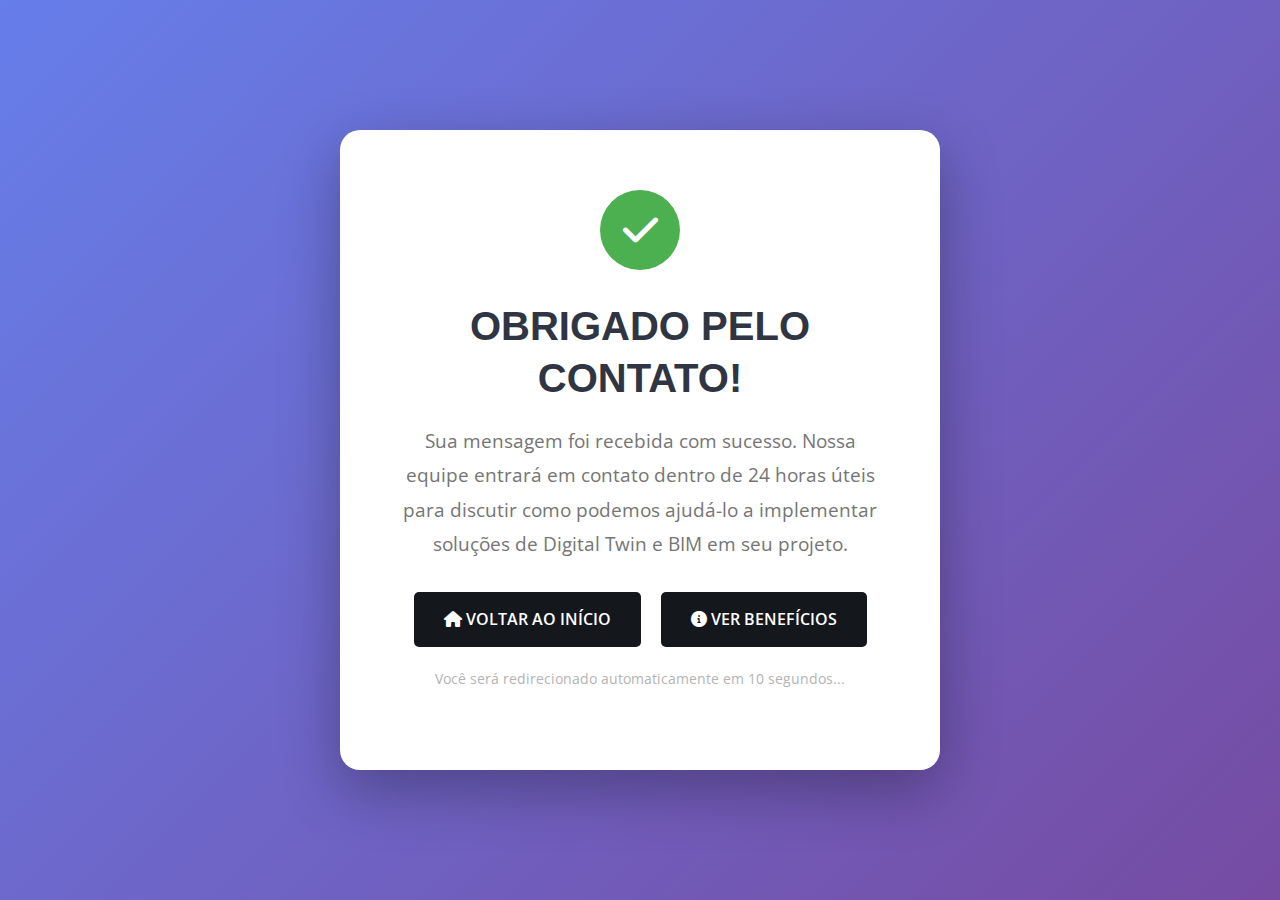
<file: obrigado.html>
<!DOCTYPE html>
<html lang="pt-br">
<head>
    <meta charset="UTF-8">
    <meta name="viewport" content="width=device-width, initial-scale=1.0">
    <title>Obrigado - BIMARCH</title>
    <link href="img/Favicon.png" rel="icon" type="image/x-icon" />
    <link rel="stylesheet" href="css/style.css">
    <link rel="stylesheet" href="https://cdnjs.cloudflare.com/ajax/libs/font-awesome/6.0.0-beta3/css/all.min.css">
    <link href="https://fonts.googleapis.com/css2?family=Open+Sans:wght@300;400;600;700&display=swap" rel="stylesheet">
    <style>
        body {
            background: linear-gradient(135deg, #667eea 0%, #764ba2 100%);
            min-height: 100vh;
            display: flex;
            align-items: center;
            justify-content: center;
        }
        .thank-you-container {
            background: white;
            padding: 60px;
            border-radius: 20px;
            box-shadow: 0 20px 60px rgba(0,0,0,0.3);
            text-align: center;
            max-width: 600px;
            animation: slideUp 0.6s ease-out;
        }
        @keyframes slideUp {
            from {
                opacity: 0;
                transform: translateY(30px);
            }
            to {
                opacity: 1;
                transform: translateY(0);
            }
        }
        .thank-you-icon {
            width: 80px;
            height: 80px;
            background: #4CAF50;
            border-radius: 50%;
            display: flex;
            align-items: center;
            justify-content: center;
            margin: 0 auto 30px;
            animation: pulse 2s infinite;
        }
        @keyframes pulse {
            0% { transform: scale(1); }
            50% { transform: scale(1.1); }
            100% { transform: scale(1); }
        }
        .thank-you-icon i {
            font-size: 40px;
            color: white;
        }
        .thank-you-title {
            font-family: 'Sackers Gothic', sans-serif;
            font-size: 2.5rem;
            color: #2F3542;
            margin-bottom: 20px;
            text-transform: uppercase;
        }
        .thank-you-message {
            font-size: 1.2rem;
            color: #757575;
            line-height: 1.8;
            margin-bottom: 30px;
        }
        .thank-you-buttons {
            display: flex;
            gap: 20px;
            justify-content: center;
            flex-wrap: wrap;
        }
        .btn-return {
            padding: 15px 30px;
            background: #14171c;
            color: white;
            text-decoration: none;
            border-radius: 5px;
            transition: all 0.3s;
            text-transform: uppercase;
            font-weight: 600;
        }
        .btn-return:hover {
            background: #2F3542;
            transform: translateY(-2px);
            box-shadow: 0 5px 15px rgba(0,0,0,0.2);
        }
        .countdown {
            font-size: 0.9rem;
            color: #B3B3B3;
            margin-top: 20px;
        }
    </style>
</head>
<body>
    <div class="thank-you-container">
        <div class="thank-you-icon">
            <i class="fas fa-check"></i>
        </div>
        <h1 class="thank-you-title">Obrigado pelo Contato!</h1>
        <p class="thank-you-message">
            Sua mensagem foi recebida com sucesso. Nossa equipe entrará em contato dentro de 24 horas úteis para discutir como podemos ajudá-lo a implementar soluções de Digital Twin e BIM em seu projeto.
        </p>
        <div class="thank-you-buttons">
            <a href="/" class="btn-return">
                <i class="fas fa-home"></i> Voltar ao Início
            </a>
            <a href="/#beneficios" class="btn-return">
                <i class="fas fa-info-circle"></i> Ver Benefícios
            </a>
        </div>
        <p class="countdown">Você será redirecionado automaticamente em <span id="countdown">10</span> segundos...</p>
    </div>

    <script>
        // Contador regressivo para redirecionar
        let seconds = 10;
        const countdownElement = document.getElementById('countdown');
        
        const countdown = setInterval(() => {
            seconds--;
            countdownElement.textContent = seconds;
            
            if (seconds <= 0) {
                clearInterval(countdown);
                window.location.href = '/';
            }
        }, 1000);
    </script>
</body>
</html>
</file>
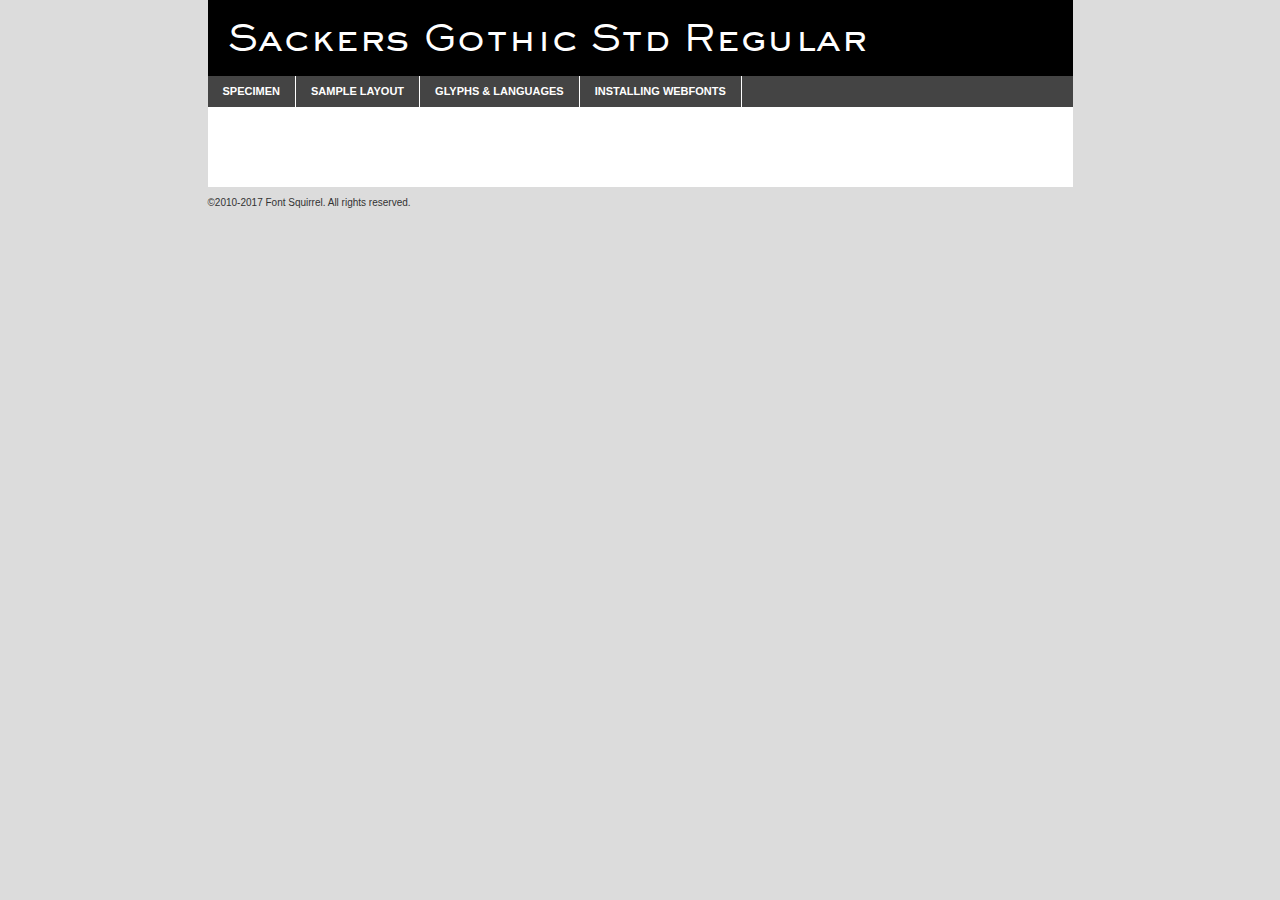
<file: fonts/sackersgothicstd-medium-demo.html>
<!DOCTYPE html PUBLIC "-//W3C//DTD XHTML 1.0 Transitional//EN"
        "http://www.w3.org/TR/xhtml1/DTD/xhtml1-transitional.dtd">

<html xmlns="http://www.w3.org/1999/xhtml" xml:lang="en" lang="en">
<head>
    <meta http-equiv="Content-Type" content="text/html; charset=utf-8"/>
    <script src="http://ajax.googleapis.com/ajax/libs/jquery/1.7.2/jquery.min.js" type="text/javascript" charset="utf-8"></script>
    <script type="text/javascript">
		(function($) {
			$.fn.easyTabs = function(option) {
				var param = jQuery.extend({ fadeSpeed: 'fast', defaultContent: 1, activeClass: 'active' }, option);
				$(this).each(function() {
					var thisId = '#' + this.id;
					if ( param.defaultContent == '' )
					{
						param.defaultContent = 1;
					}
					if ( typeof param.defaultContent == 'number' )
					{
						var defaultTab = $(thisId + ' .tabs li:eq(' + (param.defaultContent - 1) + ') a').attr('href').substr(1);
					}
					else
					{
						var defaultTab = param.defaultContent;
					}
					$(thisId + ' .tabs li a').each(function() {
						var tabToHide = $(this).attr('href').substr(1);
						$('#' + tabToHide).addClass('easytabs-tab-content');
					});
					hideAll();
					changeContent(defaultTab);

					function hideAll() {$(thisId + ' .easytabs-tab-content').hide();}

					function changeContent(tabId)
					{
						hideAll();
						$(thisId + ' .tabs li').removeClass(param.activeClass);
						$(thisId + ' .tabs li a[href=#' + tabId + ']').closest('li').addClass(param.activeClass);
						if ( param.fadeSpeed != 'none' )
						{
							$(thisId + ' #' + tabId).fadeIn(param.fadeSpeed);
						}
						else
						{
							$(thisId + ' #' + tabId).show();
						}
					}

					$(thisId + ' .tabs li').click(function() {
						var tabId = $(this).find('a').attr('href').substr(1);
						changeContent(tabId);
						return false;
					});
				});
			}
		})(jQuery);
    </script>
    <link rel="stylesheet" href="specimen_files/specimen_stylesheet.css" type="text/css" charset="utf-8"/>
    <link rel="stylesheet" href="stylesheet.css" type="text/css" charset="utf-8"/>

    <style type="text/css">
        		body {
			font-family: 'sackers_gothic_stdmedium';
        		}

            </style>

    <title>Sackers Gothic Std Regular Specimen</title>


    <script type="text/javascript" charset="utf-8">
		$(document).ready(function() {
			$('#container').easyTabs({ defaultContent: 1 });
		});
    </script>
</head>

<body>
<div id="container">
    <div id="header">
		Sackers Gothic Std Regular    </div>
    <ul class="tabs">
        <li><a href="#specimen">Specimen</a></li>
        <li><a href="#layout">Sample Layout</a></li>
                <li><a href="#glyphs">Glyphs &amp; Languages</a></li>
        <li><a href="#installing">Installing Webfonts</a></li>

    </ul>

    <div id="main_content">


        <div id="specimen">

            <div class="section">
                <div class="grid12 firstcol">
                    <div class="huge">AaBb</div>
                </div>
            </div>

            <div class="section">
                <div class="glyph_range">A&#x200B;B&#x200b;C&#x200b;D&#x200b;E&#x200b;F&#x200b;G&#x200b;H&#x200b;I&#x200b;J&#x200b;K&#x200b;L&#x200b;M&#x200b;N&#x200b;O&#x200b;P&#x200b;Q&#x200b;R&#x200b;S&#x200b;T&#x200b;U&#x200b;V&#x200b;W&#x200b;X&#x200b;Y&#x200b;Z&#x200b;a&#x200b;b&#x200b;c&#x200b;d&#x200b;e&#x200b;f&#x200b;g&#x200b;h&#x200b;i&#x200b;j&#x200b;k&#x200b;l&#x200b;m&#x200b;n&#x200b;o&#x200b;p&#x200b;q&#x200b;r&#x200b;s&#x200b;t&#x200b;u&#x200b;v&#x200b;w&#x200b;x&#x200b;y&#x200b;z&#x200b;1&#x200b;2&#x200b;3&#x200b;4&#x200b;5&#x200b;6&#x200b;7&#x200b;8&#x200b;9&#x200b;0&#x200b;&amp;&#x200b;.&#x200b;,&#x200b;?&#x200b;!&#x200b;&#64;&#x200b;(&#x200b;)&#x200b;#&#x200b;$&#x200b;%&#x200b;*&#x200b;+&#x200b;-&#x200b;=&#x200b;:&#x200b;;</div>
            </div>
            <div class="section">
                <div class="grid12 firstcol">
                    <table class="sample_table">
                        <tr>
                            <td>10</td>
                            <td class="size10">abcdefghijklmnopqrstuvwxyzABCDEFGHIJKLMNOPQRSTUVWXYZ0123456789abcdefghijklmnopqrstuvwxyzABCDEFGHIJKLMNOPQRSTUVWXYZ0123456789abcdefghijklmnopqrstuvwxyzABCDEFGHIJKLMNOPQRSTUVWXYZ</td>
                        </tr>
                        <tr>
                            <td>11</td>
                            <td class="size11">abcdefghijklmnopqrstuvwxyzABCDEFGHIJKLMNOPQRSTUVWXYZ0123456789abcdefghijklmnopqrstuvwxyzABCDEFGHIJKLMNOPQRSTUVWXYZ0123456789abcdefghijklmnopqrstuvwxyzABCDEFGHIJKLMNOPQRSTUVWXYZ</td>
                        </tr>
                        <tr>
                            <td>12</td>
                            <td class="size12">abcdefghijklmnopqrstuvwxyzABCDEFGHIJKLMNOPQRSTUVWXYZ0123456789abcdefghijklmnopqrstuvwxyzABCDEFGHIJKLMNOPQRSTUVWXYZ0123456789abcdefghijklmnopqrstuvwxyzABCDEFGHIJKLMNOPQRSTUVWXYZ</td>
                        </tr>
                        <tr>
                            <td>13</td>
                            <td class="size13">abcdefghijklmnopqrstuvwxyzABCDEFGHIJKLMNOPQRSTUVWXYZ0123456789abcdefghijklmnopqrstuvwxyzABCDEFGHIJKLMNOPQRSTUVWXYZ0123456789abcdefghijklmnopqrstuvwxyzABCDEFGHIJKLMNOPQRSTUVWXYZ</td>
                        </tr>
                        <tr>
                            <td>14</td>
                            <td class="size14">abcdefghijklmnopqrstuvwxyzABCDEFGHIJKLMNOPQRSTUVWXYZ0123456789abcdefghijklmnopqrstuvwxyzABCDEFGHIJKLMNOPQRSTUVWXYZ0123456789abcdefghijklmnopqrstuvwxyzABCDEFGHIJKLMNOPQRSTUVWXYZ</td>
                        </tr>
                        <tr>
                            <td>16</td>
                            <td class="size16">abcdefghijklmnopqrstuvwxyzABCDEFGHIJKLMNOPQRSTUVWXYZ0123456789abcdefghijklmnopqrstuvwxyzABCDEFGHIJKLMNOPQRSTUVWXYZ</td>
                        </tr>
                        <tr>
                            <td>18</td>
                            <td class="size18">abcdefghijklmnopqrstuvwxyzABCDEFGHIJKLMNOPQRSTUVWXYZ0123456789abcdefghijklmnopqrstuvwxyzABCDEFGHIJKLMNOPQRSTUVWXYZ</td>
                        </tr>
                        <tr>
                            <td>20</td>
                            <td class="size20">abcdefghijklmnopqrstuvwxyzABCDEFGHIJKLMNOPQRSTUVWXYZ0123456789abcdefghijklmnopqrstuvwxyzABCDEFGHIJKLMNOPQRSTUVWXYZ</td>
                        </tr>
                        <tr>
                            <td>24</td>
                            <td class="size24">abcdefghijklmnopqrstuvwxyzABCDEFGHIJKLMNOPQRSTUVWXYZ0123456789abcdefghijklmnopqrstuvwxyzABCDEFGHIJKLMNOPQRSTUVWXYZ</td>
                        </tr>
                        <tr>
                            <td>30</td>
                            <td class="size30">abcdefghijklmnopqrstuvwxyzABCDEFGHIJKLMNOPQRSTUVWXYZ0123456789abcdefghijklmnopqrstuvwxyzABCDEFGHIJKLMNOPQRSTUVWXYZ</td>
                        </tr>
                        <tr>
                            <td>36</td>
                            <td class="size36">abcdefghijklmnopqrstuvwxyzABCDEFGHIJKLMNOPQRSTUVWXYZ0123456789abcdefghijklmnopqrstuvwxyzABCDEFGHIJKLMNOPQRSTUVWXYZ</td>
                        </tr>
                        <tr>
                            <td>48</td>
                            <td class="size48">abcdefghijklmnopqrstuvwxyzABCDEFGHIJKLMNOPQRSTUVWXYZ0123456789abcdefghijklmnopqrstuvwxyzABCDEFGHIJKLMNOPQRSTUVWXYZ</td>
                        </tr>
                        <tr>
                            <td>60</td>
                            <td class="size60">abcdefghijklmnopqrstuvwxyzABCDEFGHIJKLMNOPQRSTUVWXYZ0123456789abcdefghijklmnopqrstuvwxyzABCDEFGHIJKLMNOPQRSTUVWXYZ</td>
                        </tr>
                        <tr>
                            <td>72</td>
                            <td class="size72">abcdefghijklmnopqrstuvwxyzABCDEFGHIJKLMNOPQRSTUVWXYZ0123456789abcdefghijklmnopqrstuvwxyzABCDEFGHIJKLMNOPQRSTUVWXYZ</td>
                        </tr>
                        <tr>
                            <td>90</td>
                            <td class="size90">abcdefghijklmnopqrstuvwxyzABCDEFGHIJKLMNOPQRSTUVWXYZ0123456789abcdefghijklmnopqrstuvwxyzABCDEFGHIJKLMNOPQRSTUVWXYZ</td>
                        </tr>
                    </table>

                </div>

            </div>


            <div class="section" id="bodycomparison">


                <div id="xheight">
                    <div class="fontbody">&#x25FC;&#x25FC;&#x25FC;&#x25FC;&#x25FC;&#x25FC;&#x25FC;&#x25FC;&#x25FC;&#x25FC;&#x25FC;&#x25FC;&#x25FC;&#x25FC;&#x25FC;&#x25FC;&#x25FC;&#x25FC;&#x25FC;&#x25FC;&#x25FC;&#x25FC;&#x25FC;&#x25FC;&#x25FC;&#x25FC;&#x25FC;&#x25FC;&#x25FC;&#x25FC;&#x25FC;&#x25FC;&#x25FC;&#x25FC;&#x25FC;&#x25FC;&#x25FC;&#x25FC;&#x25FC;&#x25FC;&#x25FC;&#x25FC;&#x25FC;&#x25FC;&#x25FC;&#x25FC;&#x25FC;&#x25FC;&#x25FC;&#x25FC;&#x25FC;&#x25FC;&#x25FC;&#x25FC;&#x25FC;&#x25FC;&#x25FC;&#x25FC;&#x25FC;&#x25FC;&#x25FC;&#x25FC;&#x25FC;&#x25FC;&#x25FC;&#x25FC;&#x25FC;&#x25FC;&#x25FC;&#x25FC;&#x25FC;&#x25FC;&#x25FC;&#x25FC;&#x25FC;&#x25FC;&#x25FC;&#x25FC;&#x25FC;&#x25FC;&#x25FC;&#x25FC;&#x25FC;&#x25FC;&#x25FC;&#x25FC;&#x25FC;&#x25FC;&#x25FC;&#x25FC;&#x25FC;&#x25FC;&#x25FC;&#x25FC;&#x25FC;&#x25FC;&#x25FC;&#x25FC;&#x25FC;body</div>
                    <div class="arialbody">body</div>
                    <div class="verdanabody">body</div>
                    <div class="georgiabody">body</div>
                </div>
                <div class="fontbody" style="z-index:1">
                    body<span>Sackers Gothic Std Regular</span>
                </div>
                <div class="arialbody" style="z-index:1">
                    body<span>Arial</span>
                </div>
                <div class="verdanabody" style="z-index:1">
                    body<span>Verdana</span>
                </div>
                <div class="georgiabody" style="z-index:1">
                    body<span>Georgia</span>
                </div>


            </div>


            <div class="section psample psample_row1" id="">

                <div class="grid2 firstcol">
                    <p class="size10"><span>10.</span>Aenean lacinia bibendum nulla sed consectetur. Fusce dapibus, tellus ac cursus commodo, tortor mauris condimentum nibh, ut fermentum massa justo sit amet risus. Nullam id dolor id nibh ultricies vehicula ut id elit. Cum sociis natoque penatibus et magnis dis parturient montes, nascetur ridiculus mus. Nulla vitae elit libero, a pharetra augue.</p>

                </div>
                <div class="grid3">
                    <p class="size11"><span>11.</span>Aenean lacinia bibendum nulla sed consectetur. Fusce dapibus, tellus ac cursus commodo, tortor mauris condimentum nibh, ut fermentum massa justo sit amet risus. Nullam id dolor id nibh ultricies vehicula ut id elit. Cum sociis natoque penatibus et magnis dis parturient montes, nascetur ridiculus mus. Nulla vitae elit libero, a pharetra augue.</p>

                </div>
                <div class="grid3">
                    <p class="size12"><span>12.</span>Aenean lacinia bibendum nulla sed consectetur. Fusce dapibus, tellus ac cursus commodo, tortor mauris condimentum nibh, ut fermentum massa justo sit amet risus. Nullam id dolor id nibh ultricies vehicula ut id elit. Cum sociis natoque penatibus et magnis dis parturient montes, nascetur ridiculus mus. Nulla vitae elit libero, a pharetra augue.</p>

                </div>
                <div class="grid4">
                    <p class="size13"><span>13.</span>Aenean lacinia bibendum nulla sed consectetur. Fusce dapibus, tellus ac cursus commodo, tortor mauris condimentum nibh, ut fermentum massa justo sit amet risus. Nullam id dolor id nibh ultricies vehicula ut id elit. Cum sociis natoque penatibus et magnis dis parturient montes, nascetur ridiculus mus. Nulla vitae elit libero, a pharetra augue.</p>

                </div>
                <div class="white_blend"></div>

            </div>
            <div class="section psample psample_row2" id="">
                <div class="grid3 firstcol">
                    <p class="size14"><span>14.</span>Aenean lacinia bibendum nulla sed consectetur. Fusce dapibus, tellus ac cursus commodo, tortor mauris condimentum nibh, ut fermentum massa justo sit amet risus. Nullam id dolor id nibh ultricies vehicula ut id elit. Cum sociis natoque penatibus et magnis dis parturient montes, nascetur ridiculus mus. Nulla vitae elit libero, a pharetra augue.</p>

                </div>
                <div class="grid4">
                    <p class="size16"><span>16.</span>Aenean lacinia bibendum nulla sed consectetur. Fusce dapibus, tellus ac cursus commodo, tortor mauris condimentum nibh, ut fermentum massa justo sit amet risus. Nullam id dolor id nibh ultricies vehicula ut id elit. Cum sociis natoque penatibus et magnis dis parturient montes, nascetur ridiculus mus. Nulla vitae elit libero, a pharetra augue.</p>

                </div>
                <div class="grid5">
                    <p class="size18"><span>18.</span>Aenean lacinia bibendum nulla sed consectetur. Fusce dapibus, tellus ac cursus commodo, tortor mauris condimentum nibh, ut fermentum massa justo sit amet risus. Nullam id dolor id nibh ultricies vehicula ut id elit. Cum sociis natoque penatibus et magnis dis parturient montes, nascetur ridiculus mus. Nulla vitae elit libero, a pharetra augue.</p>

                </div>

                <div class="white_blend"></div>

            </div>

            <div class="section psample psample_row3" id="">
                <div class="grid5 firstcol">
                    <p class="size20"><span>20.</span>Aenean lacinia bibendum nulla sed consectetur. Fusce dapibus, tellus ac cursus commodo, tortor mauris condimentum nibh, ut fermentum massa justo sit amet risus. Nullam id dolor id nibh ultricies vehicula ut id elit. Cum sociis natoque penatibus et magnis dis parturient montes, nascetur ridiculus mus. Nulla vitae elit libero, a pharetra augue.</p>
                </div>
                <div class="grid7">
                    <p class="size24"><span>24.</span>Aenean lacinia bibendum nulla sed consectetur. Fusce dapibus, tellus ac cursus commodo, tortor mauris condimentum nibh, ut fermentum massa justo sit amet risus. Nullam id dolor id nibh ultricies vehicula ut id elit. Cum sociis natoque penatibus et magnis dis parturient montes, nascetur ridiculus mus. Nulla vitae elit libero, a pharetra augue.</p>
                </div>

                <div class="white_blend"></div>

            </div>

            <div class="section psample psample_row4" id="">
                <div class="grid12 firstcol">
                    <p class="size30"><span>30.</span>Aenean lacinia bibendum nulla sed consectetur. Fusce dapibus, tellus ac cursus commodo, tortor mauris condimentum nibh, ut fermentum massa justo sit amet risus. Nullam id dolor id nibh ultricies vehicula ut id elit. Cum sociis natoque penatibus et magnis dis parturient montes, nascetur ridiculus mus. Nulla vitae elit libero, a pharetra augue.</p>
                </div>
                <div class="white_blend"></div>

            </div>


            <div class="section psample psample_row1 fullreverse">
                <div class="grid2 firstcol">
                    <p class="size10"><span>10.</span>Aenean lacinia bibendum nulla sed consectetur. Fusce dapibus, tellus ac cursus commodo, tortor mauris condimentum nibh, ut fermentum massa justo sit amet risus. Nullam id dolor id nibh ultricies vehicula ut id elit. Cum sociis natoque penatibus et magnis dis parturient montes, nascetur ridiculus mus. Nulla vitae elit libero, a pharetra augue.</p>

                </div>
                <div class="grid3">
                    <p class="size11"><span>11.</span>Aenean lacinia bibendum nulla sed consectetur. Fusce dapibus, tellus ac cursus commodo, tortor mauris condimentum nibh, ut fermentum massa justo sit amet risus. Nullam id dolor id nibh ultricies vehicula ut id elit. Cum sociis natoque penatibus et magnis dis parturient montes, nascetur ridiculus mus. Nulla vitae elit libero, a pharetra augue.</p>

                </div>
                <div class="grid3">
                    <p class="size12"><span>12.</span>Aenean lacinia bibendum nulla sed consectetur. Fusce dapibus, tellus ac cursus commodo, tortor mauris condimentum nibh, ut fermentum massa justo sit amet risus. Nullam id dolor id nibh ultricies vehicula ut id elit. Cum sociis natoque penatibus et magnis dis parturient montes, nascetur ridiculus mus. Nulla vitae elit libero, a pharetra augue.</p>

                </div>
                <div class="grid4">
                    <p class="size13"><span>13.</span>Aenean lacinia bibendum nulla sed consectetur. Fusce dapibus, tellus ac cursus commodo, tortor mauris condimentum nibh, ut fermentum massa justo sit amet risus. Nullam id dolor id nibh ultricies vehicula ut id elit. Cum sociis natoque penatibus et magnis dis parturient montes, nascetur ridiculus mus. Nulla vitae elit libero, a pharetra augue.</p>

                </div>
                <div class="black_blend"></div>

            </div>

            <div class="section psample psample_row2 fullreverse">
                <div class="grid3 firstcol">
                    <p class="size14"><span>14.</span>Aenean lacinia bibendum nulla sed consectetur. Fusce dapibus, tellus ac cursus commodo, tortor mauris condimentum nibh, ut fermentum massa justo sit amet risus. Nullam id dolor id nibh ultricies vehicula ut id elit. Cum sociis natoque penatibus et magnis dis parturient montes, nascetur ridiculus mus. Nulla vitae elit libero, a pharetra augue.</p>

                </div>
                <div class="grid4">
                    <p class="size16"><span>16.</span>Aenean lacinia bibendum nulla sed consectetur. Fusce dapibus, tellus ac cursus commodo, tortor mauris condimentum nibh, ut fermentum massa justo sit amet risus. Nullam id dolor id nibh ultricies vehicula ut id elit. Cum sociis natoque penatibus et magnis dis parturient montes, nascetur ridiculus mus. Nulla vitae elit libero, a pharetra augue.</p>

                </div>
                <div class="grid5">
                    <p class="size18"><span>18.</span>Aenean lacinia bibendum nulla sed consectetur. Fusce dapibus, tellus ac cursus commodo, tortor mauris condimentum nibh, ut fermentum massa justo sit amet risus. Nullam id dolor id nibh ultricies vehicula ut id elit. Cum sociis natoque penatibus et magnis dis parturient montes, nascetur ridiculus mus. Nulla vitae elit libero, a pharetra augue.</p>

                </div>
                <div class="black_blend"></div>

            </div>

            <div class="section psample fullreverse psample_row3" id="">
                <div class="grid5 firstcol">
                    <p class="size20"><span>20.</span>Aenean lacinia bibendum nulla sed consectetur. Fusce dapibus, tellus ac cursus commodo, tortor mauris condimentum nibh, ut fermentum massa justo sit amet risus. Nullam id dolor id nibh ultricies vehicula ut id elit. Cum sociis natoque penatibus et magnis dis parturient montes, nascetur ridiculus mus. Nulla vitae elit libero, a pharetra augue.</p>
                </div>
                <div class="grid7">
                    <p class="size24"><span>24.</span>Aenean lacinia bibendum nulla sed consectetur. Fusce dapibus, tellus ac cursus commodo, tortor mauris condimentum nibh, ut fermentum massa justo sit amet risus. Nullam id dolor id nibh ultricies vehicula ut id elit. Cum sociis natoque penatibus et magnis dis parturient montes, nascetur ridiculus mus. Nulla vitae elit libero, a pharetra augue.</p>
                </div>

                <div class="black_blend"></div>

            </div>

            <div class="section psample fullreverse psample_row4" id="" style="border-bottom: 20px #000 solid;">
                <div class="grid12 firstcol">
                    <p class="size30"><span>30.</span>Aenean lacinia bibendum nulla sed consectetur. Fusce dapibus, tellus ac cursus commodo, tortor mauris condimentum nibh, ut fermentum massa justo sit amet risus. Nullam id dolor id nibh ultricies vehicula ut id elit. Cum sociis natoque penatibus et magnis dis parturient montes, nascetur ridiculus mus. Nulla vitae elit libero, a pharetra augue.</p>
                </div>
                <div class="black_blend"></div>

            </div>


        </div>

        <div id="layout">

            <div class="section">

                <div class="grid12 firstcol">
                    <h1>Lorem Ipsum Dolor</h1>
                    <h2>Etiam porta sem malesuada magna mollis euismod</h2>

                    <p class="byline">By <a href="#link">Aenean Lacinia</a></p>
                </div>
            </div>
            <div class="section">
                <div class="grid8 firstcol">
                    <p class="large">Donec sed odio dui. Morbi leo risus, porta ac consectetur ac, vestibulum at eros. Fusce dapibus, tellus ac cursus commodo, tortor mauris condimentum nibh, ut fermentum massa justo sit amet risus. </p>


                    <h3>Pellentesque ornare sem</h3>

                    <p>Maecenas sed diam eget risus varius blandit sit amet non magna. Maecenas faucibus mollis interdum. Donec ullamcorper nulla non metus auctor fringilla. Nullam id dolor id nibh ultricies vehicula ut id elit. Nullam id dolor id nibh ultricies vehicula ut id elit. </p>

                    <p>Aenean eu leo quam. Pellentesque ornare sem lacinia quam venenatis vestibulum. Lorem ipsum dolor sit amet, consectetur adipiscing elit. Cum sociis natoque penatibus et magnis dis parturient montes, nascetur ridiculus mus. </p>

                    <p>Nulla vitae elit libero, a pharetra augue. Praesent commodo cursus magna, vel scelerisque nisl consectetur et. Aenean lacinia bibendum nulla sed consectetur. </p>

                    <p>Nullam quis risus eget urna mollis ornare vel eu leo. Nullam quis risus eget urna mollis ornare vel eu leo. Maecenas sed diam eget risus varius blandit sit amet non magna. Donec ullamcorper nulla non metus auctor fringilla. </p>

                    <h3>Cras mattis consectetur</h3>

                    <p>Aenean eu leo quam. Pellentesque ornare sem lacinia quam venenatis vestibulum. Aenean lacinia bibendum nulla sed consectetur. Integer posuere erat a ante venenatis dapibus posuere velit aliquet. Cras mattis consectetur purus sit amet fermentum. </p>

                    <p>Nullam id dolor id nibh ultricies vehicula ut id elit. Nullam quis risus eget urna mollis ornare vel eu leo. Cras mattis consectetur purus sit amet fermentum.</p>
                </div>

                <div class="grid4 sidebar">

                    <div class="box reverse">
                        <p class="last">Nullam quis risus eget urna mollis ornare vel eu leo. Donec ullamcorper nulla non metus auctor fringilla. Cras mattis consectetur purus sit amet fermentum. Sed posuere consectetur est at lobortis. Lorem ipsum dolor sit amet, consectetur adipiscing elit. </p>
                    </div>

                    <p class="caption">Maecenas sed diam eget risus varius.</p>

                    <p>Vestibulum id ligula porta felis euismod semper. Integer posuere erat a ante venenatis dapibus posuere velit aliquet. Vestibulum id ligula porta felis euismod semper. Sed posuere consectetur est at lobortis. Maecenas sed diam eget risus varius blandit sit amet non magna. Fusce dapibus, tellus ac cursus commodo, tortor mauris condimentum nibh, ut fermentum massa justo sit amet risus. </p>


                    <p>Duis mollis, est non commodo luctus, nisi erat porttitor ligula, eget lacinia odio sem nec elit. Aenean lacinia bibendum nulla sed consectetur. Vivamus sagittis lacus vel augue laoreet rutrum faucibus dolor auctor. Aenean lacinia bibendum nulla sed consectetur. Nullam quis risus eget urna mollis ornare vel eu leo. </p>

                    <p>Praesent commodo cursus magna, vel scelerisque nisl consectetur et. Donec ullamcorper nulla non metus auctor fringilla. Maecenas faucibus mollis interdum. Fusce dapibus, tellus ac cursus commodo, tortor mauris condimentum nibh, ut fermentum massa justo sit amet risus. </p>

                </div>
            </div>

        </div>


		

        <div id="glyphs">
            <div class="section">
                <div class="grid12 firstcol">

                    <h1>Language Support</h1>
                    <p>The subset of Sackers Gothic Std Regular in this kit supports the following languages:<br/>

						Albanian, Basque, Breton, Chamorro, Danish, Dutch, English, Faroese, Finnish, French, Frisian, Galician, German, Icelandic, Italian, Malagasy, Norwegian, Portuguese, Spanish, Alsatian, Aragonese, Arapaho, Arrernte, Asturian, Aymara, Bislama, Cebuano, Corsican, Fijian, French_creole, Genoese, Gilbertese, Greenlandic, Haitian_creole, Hiligaynon, Hmong, Hopi, Ibanag, Iloko_ilokano, Indonesian, Interglossa_glosa, Interlingua, Irish_gaelic, Jerriais, Lojban, Lombard, Luxembourgeois, Manx, Mohawk, Norfolk_pitcairnese, Occitan, Oromo, Pangasinan, Papiamento, Piedmontese, Potawatomi, Rhaeto-romance, Romansh, Rotokas, Sami_lule, Samoan, Sardinian, Scots_gaelic, Seychelles_creole, Shona, Sicilian, Somali, Southern_ndebele, Swahili, Swati_swazi, Tagalog_filipino_pilipino, Tetum, Tok_pisin, Uyghur_latinized, Volapuk, Walloon, Warlpiri, Xhosa, Yapese, Zulu, Latinbasic, Ubasic, Demo                    </p>
                    <h1>Glyph Chart</h1>
                    <p>The subset of Sackers Gothic Std Regular in this kit includes all the glyphs listed below. Unicode entities are included above each glyph to help you insert individual characters into your layout.</p>
                    <div id="glyph_chart">

						                            							                                <div><p>&amp;#32;</p>&#32;</div>
																				                                <div><p>&amp;#33;</p>&#33;</div>
																				                                <div><p>&amp;#34;</p>&#34;</div>
																				                                <div><p>&amp;#35;</p>&#35;</div>
																				                                <div><p>&amp;#36;</p>&#36;</div>
																				                                <div><p>&amp;#37;</p>&#37;</div>
																				                                <div><p>&amp;#38;</p>&#38;</div>
																				                                <div><p>&amp;#39;</p>&#39;</div>
																				                                <div><p>&amp;#40;</p>&#40;</div>
																				                                <div><p>&amp;#41;</p>&#41;</div>
																				                                <div><p>&amp;#42;</p>&#42;</div>
																				                                <div><p>&amp;#43;</p>&#43;</div>
																				                                <div><p>&amp;#44;</p>&#44;</div>
																				                                <div><p>&amp;#45;</p>&#45;</div>
																				                                <div><p>&amp;#46;</p>&#46;</div>
																				                                <div><p>&amp;#47;</p>&#47;</div>
																				                                <div><p>&amp;#48;</p>&#48;</div>
																				                                <div><p>&amp;#49;</p>&#49;</div>
																				                                <div><p>&amp;#50;</p>&#50;</div>
																				                                <div><p>&amp;#51;</p>&#51;</div>
																				                                <div><p>&amp;#52;</p>&#52;</div>
																				                                <div><p>&amp;#53;</p>&#53;</div>
																				                                <div><p>&amp;#54;</p>&#54;</div>
																				                                <div><p>&amp;#55;</p>&#55;</div>
																				                                <div><p>&amp;#56;</p>&#56;</div>
																				                                <div><p>&amp;#57;</p>&#57;</div>
																				                                <div><p>&amp;#58;</p>&#58;</div>
																				                                <div><p>&amp;#59;</p>&#59;</div>
																				                                <div><p>&amp;#60;</p>&#60;</div>
																				                                <div><p>&amp;#61;</p>&#61;</div>
																				                                <div><p>&amp;#62;</p>&#62;</div>
																				                                <div><p>&amp;#63;</p>&#63;</div>
																				                                <div><p>&amp;#64;</p>&#64;</div>
																				                                <div><p>&amp;#65;</p>&#65;</div>
																				                                <div><p>&amp;#66;</p>&#66;</div>
																				                                <div><p>&amp;#67;</p>&#67;</div>
																				                                <div><p>&amp;#68;</p>&#68;</div>
																				                                <div><p>&amp;#69;</p>&#69;</div>
																				                                <div><p>&amp;#70;</p>&#70;</div>
																				                                <div><p>&amp;#71;</p>&#71;</div>
																				                                <div><p>&amp;#72;</p>&#72;</div>
																				                                <div><p>&amp;#73;</p>&#73;</div>
																				                                <div><p>&amp;#74;</p>&#74;</div>
																				                                <div><p>&amp;#75;</p>&#75;</div>
																				                                <div><p>&amp;#76;</p>&#76;</div>
																				                                <div><p>&amp;#77;</p>&#77;</div>
																				                                <div><p>&amp;#78;</p>&#78;</div>
																				                                <div><p>&amp;#79;</p>&#79;</div>
																				                                <div><p>&amp;#80;</p>&#80;</div>
																				                                <div><p>&amp;#81;</p>&#81;</div>
																				                                <div><p>&amp;#82;</p>&#82;</div>
																				                                <div><p>&amp;#83;</p>&#83;</div>
																				                                <div><p>&amp;#84;</p>&#84;</div>
																				                                <div><p>&amp;#85;</p>&#85;</div>
																				                                <div><p>&amp;#86;</p>&#86;</div>
																				                                <div><p>&amp;#87;</p>&#87;</div>
																				                                <div><p>&amp;#88;</p>&#88;</div>
																				                                <div><p>&amp;#89;</p>&#89;</div>
																				                                <div><p>&amp;#90;</p>&#90;</div>
																				                                <div><p>&amp;#91;</p>&#91;</div>
																				                                <div><p>&amp;#92;</p>&#92;</div>
																				                                <div><p>&amp;#93;</p>&#93;</div>
																				                                <div><p>&amp;#94;</p>&#94;</div>
																				                                <div><p>&amp;#95;</p>&#95;</div>
																				                                <div><p>&amp;#96;</p>&#96;</div>
																				                                <div><p>&amp;#97;</p>&#97;</div>
																				                                <div><p>&amp;#98;</p>&#98;</div>
																				                                <div><p>&amp;#99;</p>&#99;</div>
																				                                <div><p>&amp;#100;</p>&#100;</div>
																				                                <div><p>&amp;#101;</p>&#101;</div>
																				                                <div><p>&amp;#102;</p>&#102;</div>
																				                                <div><p>&amp;#103;</p>&#103;</div>
																				                                <div><p>&amp;#104;</p>&#104;</div>
																				                                <div><p>&amp;#105;</p>&#105;</div>
																				                                <div><p>&amp;#106;</p>&#106;</div>
																				                                <div><p>&amp;#107;</p>&#107;</div>
																				                                <div><p>&amp;#108;</p>&#108;</div>
																				                                <div><p>&amp;#109;</p>&#109;</div>
																				                                <div><p>&amp;#110;</p>&#110;</div>
																				                                <div><p>&amp;#111;</p>&#111;</div>
																				                                <div><p>&amp;#112;</p>&#112;</div>
																				                                <div><p>&amp;#113;</p>&#113;</div>
																				                                <div><p>&amp;#114;</p>&#114;</div>
																				                                <div><p>&amp;#115;</p>&#115;</div>
																				                                <div><p>&amp;#116;</p>&#116;</div>
																				                                <div><p>&amp;#117;</p>&#117;</div>
																				                                <div><p>&amp;#118;</p>&#118;</div>
																				                                <div><p>&amp;#119;</p>&#119;</div>
																				                                <div><p>&amp;#120;</p>&#120;</div>
																				                                <div><p>&amp;#121;</p>&#121;</div>
																				                                <div><p>&amp;#122;</p>&#122;</div>
																				                                <div><p>&amp;#123;</p>&#123;</div>
																				                                <div><p>&amp;#124;</p>&#124;</div>
																				                                <div><p>&amp;#125;</p>&#125;</div>
																				                                <div><p>&amp;#126;</p>&#126;</div>
																				                                <div><p>&amp;#160;</p>&#160;</div>
																				                                <div><p>&amp;#161;</p>&#161;</div>
																				                                <div><p>&amp;#162;</p>&#162;</div>
																				                                <div><p>&amp;#163;</p>&#163;</div>
																				                                <div><p>&amp;#164;</p>&#164;</div>
																				                                <div><p>&amp;#165;</p>&#165;</div>
																				                                <div><p>&amp;#166;</p>&#166;</div>
																				                                <div><p>&amp;#167;</p>&#167;</div>
																				                                <div><p>&amp;#168;</p>&#168;</div>
																				                                <div><p>&amp;#169;</p>&#169;</div>
																				                                <div><p>&amp;#170;</p>&#170;</div>
																				                                <div><p>&amp;#171;</p>&#171;</div>
																				                                <div><p>&amp;#172;</p>&#172;</div>
																				                                <div><p>&amp;#173;</p>&#173;</div>
																				                                <div><p>&amp;#174;</p>&#174;</div>
																				                                <div><p>&amp;#175;</p>&#175;</div>
																				                                <div><p>&amp;#176;</p>&#176;</div>
																				                                <div><p>&amp;#177;</p>&#177;</div>
																				                                <div><p>&amp;#178;</p>&#178;</div>
																				                                <div><p>&amp;#179;</p>&#179;</div>
																				                                <div><p>&amp;#180;</p>&#180;</div>
																				                                <div><p>&amp;#181;</p>&#181;</div>
																				                                <div><p>&amp;#182;</p>&#182;</div>
																				                                <div><p>&amp;#183;</p>&#183;</div>
																				                                <div><p>&amp;#184;</p>&#184;</div>
																				                                <div><p>&amp;#185;</p>&#185;</div>
																				                                <div><p>&amp;#186;</p>&#186;</div>
																				                                <div><p>&amp;#187;</p>&#187;</div>
																				                                <div><p>&amp;#188;</p>&#188;</div>
																				                                <div><p>&amp;#189;</p>&#189;</div>
																				                                <div><p>&amp;#190;</p>&#190;</div>
																				                                <div><p>&amp;#191;</p>&#191;</div>
																				                                <div><p>&amp;#192;</p>&#192;</div>
																				                                <div><p>&amp;#193;</p>&#193;</div>
																				                                <div><p>&amp;#194;</p>&#194;</div>
																				                                <div><p>&amp;#195;</p>&#195;</div>
																				                                <div><p>&amp;#196;</p>&#196;</div>
																				                                <div><p>&amp;#197;</p>&#197;</div>
																				                                <div><p>&amp;#198;</p>&#198;</div>
																				                                <div><p>&amp;#199;</p>&#199;</div>
																				                                <div><p>&amp;#200;</p>&#200;</div>
																				                                <div><p>&amp;#201;</p>&#201;</div>
																				                                <div><p>&amp;#202;</p>&#202;</div>
																				                                <div><p>&amp;#203;</p>&#203;</div>
																				                                <div><p>&amp;#204;</p>&#204;</div>
																				                                <div><p>&amp;#205;</p>&#205;</div>
																				                                <div><p>&amp;#206;</p>&#206;</div>
																				                                <div><p>&amp;#207;</p>&#207;</div>
																				                                <div><p>&amp;#208;</p>&#208;</div>
																				                                <div><p>&amp;#209;</p>&#209;</div>
																				                                <div><p>&amp;#210;</p>&#210;</div>
																				                                <div><p>&amp;#211;</p>&#211;</div>
																				                                <div><p>&amp;#212;</p>&#212;</div>
																				                                <div><p>&amp;#213;</p>&#213;</div>
																				                                <div><p>&amp;#214;</p>&#214;</div>
																				                                <div><p>&amp;#215;</p>&#215;</div>
																				                                <div><p>&amp;#216;</p>&#216;</div>
																				                                <div><p>&amp;#217;</p>&#217;</div>
																				                                <div><p>&amp;#218;</p>&#218;</div>
																				                                <div><p>&amp;#219;</p>&#219;</div>
																				                                <div><p>&amp;#220;</p>&#220;</div>
																				                                <div><p>&amp;#221;</p>&#221;</div>
																				                                <div><p>&amp;#222;</p>&#222;</div>
																				                                <div><p>&amp;#223;</p>&#223;</div>
																				                                <div><p>&amp;#224;</p>&#224;</div>
																				                                <div><p>&amp;#225;</p>&#225;</div>
																				                                <div><p>&amp;#226;</p>&#226;</div>
																				                                <div><p>&amp;#227;</p>&#227;</div>
																				                                <div><p>&amp;#228;</p>&#228;</div>
																				                                <div><p>&amp;#229;</p>&#229;</div>
																				                                <div><p>&amp;#230;</p>&#230;</div>
																				                                <div><p>&amp;#231;</p>&#231;</div>
																				                                <div><p>&amp;#232;</p>&#232;</div>
																				                                <div><p>&amp;#233;</p>&#233;</div>
																				                                <div><p>&amp;#234;</p>&#234;</div>
																				                                <div><p>&amp;#235;</p>&#235;</div>
																				                                <div><p>&amp;#236;</p>&#236;</div>
																				                                <div><p>&amp;#237;</p>&#237;</div>
																				                                <div><p>&amp;#238;</p>&#238;</div>
																				                                <div><p>&amp;#239;</p>&#239;</div>
																				                                <div><p>&amp;#240;</p>&#240;</div>
																				                                <div><p>&amp;#241;</p>&#241;</div>
																				                                <div><p>&amp;#242;</p>&#242;</div>
																				                                <div><p>&amp;#243;</p>&#243;</div>
																				                                <div><p>&amp;#244;</p>&#244;</div>
																				                                <div><p>&amp;#245;</p>&#245;</div>
																				                                <div><p>&amp;#246;</p>&#246;</div>
																				                                <div><p>&amp;#247;</p>&#247;</div>
																				                                <div><p>&amp;#248;</p>&#248;</div>
																				                                <div><p>&amp;#249;</p>&#249;</div>
																				                                <div><p>&amp;#250;</p>&#250;</div>
																				                                <div><p>&amp;#251;</p>&#251;</div>
																				                                <div><p>&amp;#252;</p>&#252;</div>
																				                                <div><p>&amp;#253;</p>&#253;</div>
																				                                <div><p>&amp;#254;</p>&#254;</div>
																				                                <div><p>&amp;#255;</p>&#255;</div>
																				                                <div><p>&amp;#338;</p>&#338;</div>
																				                                <div><p>&amp;#339;</p>&#339;</div>
																				                                <div><p>&amp;#376;</p>&#376;</div>
																				                                <div><p>&amp;#710;</p>&#710;</div>
																				                                <div><p>&amp;#732;</p>&#732;</div>
																				                                <div><p>&amp;#8192;</p>&#8192;</div>
																				                                <div><p>&amp;#8193;</p>&#8193;</div>
																				                                <div><p>&amp;#8194;</p>&#8194;</div>
																				                                <div><p>&amp;#8195;</p>&#8195;</div>
																				                                <div><p>&amp;#8196;</p>&#8196;</div>
																				                                <div><p>&amp;#8197;</p>&#8197;</div>
																				                                <div><p>&amp;#8198;</p>&#8198;</div>
																				                                <div><p>&amp;#8199;</p>&#8199;</div>
																				                                <div><p>&amp;#8200;</p>&#8200;</div>
																				                                <div><p>&amp;#8201;</p>&#8201;</div>
																				                                <div><p>&amp;#8202;</p>&#8202;</div>
																				                                <div><p>&amp;#8208;</p>&#8208;</div>
																				                                <div><p>&amp;#8209;</p>&#8209;</div>
																				                                <div><p>&amp;#8210;</p>&#8210;</div>
																				                                <div><p>&amp;#8211;</p>&#8211;</div>
																				                                <div><p>&amp;#8212;</p>&#8212;</div>
																				                                <div><p>&amp;#8216;</p>&#8216;</div>
																				                                <div><p>&amp;#8217;</p>&#8217;</div>
																				                                <div><p>&amp;#8218;</p>&#8218;</div>
																				                                <div><p>&amp;#8220;</p>&#8220;</div>
																				                                <div><p>&amp;#8221;</p>&#8221;</div>
																				                                <div><p>&amp;#8222;</p>&#8222;</div>
																				                                <div><p>&amp;#8226;</p>&#8226;</div>
																				                                <div><p>&amp;#8230;</p>&#8230;</div>
																				                                <div><p>&amp;#8239;</p>&#8239;</div>
																				                                <div><p>&amp;#8249;</p>&#8249;</div>
																				                                <div><p>&amp;#8250;</p>&#8250;</div>
																				                                <div><p>&amp;#8287;</p>&#8287;</div>
																				                                <div><p>&amp;#8364;</p>&#8364;</div>
																				                                <div><p>&amp;#8482;</p>&#8482;</div>
																				                                <div><p>&amp;#9724;</p>&#9724;</div>
																				                                <div><p>&amp;#64257;</p>&#64257;</div>
																				                                <div><p>&amp;#64258;</p>&#64258;</div>
																																																										                    </div>
                </div>


            </div>
        </div>


        <div id="specs">

        </div>

        <div id="installing">
            <div class="section">
                <div class="grid7 firstcol">
                    <h1>Installing Webfonts</h1>

                    <p>Webfonts are supported by all major browser platforms but not all in the same way. There are currently four different font formats that must be included in order to target all browsers. This includes TTF, WOFF, EOT and SVG.</p>

                    <h2>1. Upload your webfonts</h2>
                    <p>You must upload your webfont kit to your website. They should be in or near the same directory as your CSS files.</p>

                    <h2>2. Include the webfont stylesheet</h2>
                    <p>A special CSS @font-face declaration helps the various browsers select the appropriate font it needs without causing you a bunch of headaches. Learn more about this syntax by reading the <a href="https://www.fontspring.com/blog/further-hardening-of-the-bulletproof-syntax">Fontspring blog post</a> about it. The code for it is as follows:</p>


                    <code>
                        @font-face{
                        font-family: 'MyWebFont';
                        src: url('WebFont.eot');
                        src: url('WebFont.eot?#iefix') format('embedded-opentype'),
                        url('WebFont.woff') format('woff'),
                        url('WebFont.ttf') format('truetype'),
                        url('WebFont.svg#webfont') format('svg');
                        }
                    </code>

                    <p>We've already gone ahead and generated the code for you. All you have to do is link to the stylesheet in your HTML, like this:</p>
                    <code>&lt;link rel=&quot;stylesheet&quot; href=&quot;stylesheet.css&quot; type=&quot;text/css&quot; charset=&quot;utf-8&quot; /&gt;</code>

                    <h2>3. Modify your own stylesheet</h2>
                    <p>To take advantage of your new fonts, you must tell your stylesheet to use them. Look at the original @font-face declaration above and find the property called "font-family." The name linked there will be what you use to reference the font. Prepend that webfont name to the font stack in the "font-family" property, inside the selector you want to change. For example:</p>
                    <code>p { font-family: 'WebFont', Arial, sans-serif; }</code>

                    <h2>4. Test</h2>
                    <p>Getting webfonts to work cross-browser <em>can</em> be tricky. Use the information in the sidebar to help you if you find that fonts aren't loading in a particular browser.</p>
                </div>

                <div class="grid5 sidebar">
                    <div class="box">
                        <h2>Troubleshooting<br/>Font-Face Problems</h2>
                        <p>Having trouble getting your webfonts to load in your new website? Here are some tips to sort out what might be the problem.</p>

                        <h3>Fonts not showing in any browser</h3>

                        <p>This sounds like you need to work on the plumbing. You either did not upload the fonts to the correct directory, or you did not link the fonts properly in the CSS. If you've confirmed that all this is correct and you still have a problem, take a look at your .htaccess file and see if requests are getting intercepted.</p>

                        <h3>Fonts not loading in iPhone or iPad</h3>

                        <p>The most common problem here is that you are serving the fonts from an IIS server. IIS refuses to serve files that have unknown MIME types. If that is the case, you must set the MIME type for SVG to "image/svg+xml" in the server settings. Follow these instructions from Microsoft if you need help.</p>

                        <h3>Fonts not loading in Firefox</h3>

                        <p>The primary reason for this failure? You are still using a version Firefox older than 3.5. So upgrade already! If that isn't it, then you are very likely serving fonts from a different domain. Firefox requires that all font assets be served from the same domain. Lastly it is possible that you need to add WOFF to your list of MIME types (if you are serving via IIS.)</p>

                        <h3>Fonts not loading in IE</h3>

                        <p>Are you looking at Internet Explorer on an actual Windows machine or are you cheating by using a service like Adobe BrowserLab? Many of these screenshot services do not render @font-face for IE. Best to test it on a real machine.</p>

                        <h3>Fonts not loading in IE9</h3>

                        <p>IE9, like Firefox, requires that fonts be served from the same domain as the website. Make sure that is the case.</p>
                    </div>
                </div>
            </div>

        </div>

    </div>
    <div id="footer">
        <p>&copy;2010-2017 Font Squirrel. All rights reserved.</p>
    </div>
</div>
</body>
</html>
</file>
<file: css/style.css>
/* Base Styles */
:root {
    --primary-color: #2F3542;
    --secondary-color: #B3B3B3;
    --accent-color: #14171c;
    --light-color: #E0E0E0;;
    --dark-color: #2F3542;
	--light-grey: #F5F5F5;
	--medium-grey: #bfbfbf;
	--dark-grey: #757575;
	--white: #FFFFFF;
  	--black: #000000;
	--sombra-leve: 0 2px 8px rgba(47, 53, 66, 0.08);
  	--sombra-media: 0 4px 16px rgba(47, 53, 66, 0.12);
  	--sombra-forte: 0 8px 32px rgba(47, 53, 66, 0.16);
  	--transicao-rapida: 0.2s cubic-bezier(0.4, 0, 0.2, 1);
  	--transicao-media: 0.3s cubic-bezier(0.4, 0, 0.2, 1);
  	--transicao-lenta: 0.5s cubic-bezier(0.4, 0, 0.2, 1);
    --transition-speed: 0.3s;
    --font-family: 'Open Sans', sans-serif;
}

* {
    margin: 0;
    padding: 0;
    box-sizing: border-box;
}

body {
    font-family: var(--font-family);
    line-height: 1.6;
    color: var(--primary-color);
    background-color: #fff;
    overflow-x: hidden;
}

.container {
    width: 90%;
    max-width: 1200px;
    margin: 0 auto;
    padding: 0 15px;
}
h1, h2, h3, h4, h5, h6 {
    font-family: 'Open Sans', sans-serif;
	font-weight: 600;
    line-height: 1.3;
    margin-bottom: 15px;
}

p {
    margin-bottom: 20px;
}

a {
    color: var(--accent-color);
    text-decoration: none;
    transition: color var(--transition-speed);
}

a:hover {
    color: var(--secondary-color);
}

img {
    max-width: 100%;
}

.responsive-img {
    display: block;
    width: 100%;
    height: auto;
    filter: grayscale(100%);
    transition: transform 0.3s ease;
}

.responsive-img:hover {
    transform: scale(1.02);
}

.btn {
    display: inline-block;
    background: var(--accent-color);
    color: #fff;
    padding: 12px 25px;
    border: none;
    border-radius: 5px;
    cursor: pointer;
    text-transform: uppercase;
    font-size: 14px;
    font-weight: 600;
    transition: all var(--transition-speed);
}

.btn:hover {
    background: var(--secondary-color);
    color: #fff;
}

.btn-light {
    background: #fff;
    color: var(--accent-color);
}

.btn-light:hover {
    background: var(--light-color);
    color: var(--accent-color);
}

.btn-large {
    padding: 15px 40px;
    font-size: 16px;
}

.section-padding {
    padding: 80px 0;
}

.bg-light {
    background-color: var(--light-color);
}

.bg-dark {
    background-color: var(--accent-color);
    color: #fff;
}

.section-header {
    text-align: center;
    margin-bottom: 50px;
    opacity: 0;
    transform: translateY(20px);
    animation: fadeInUp 1s forwards;
}

.section-header h2 {
    font-size: 32px;
    margin-bottom: 15px;
}

.section-header p {
    font-size: 18px;
    color: var(--secondary-color);
}

.section-header.light h2,
.section-header.light p {
    color: #fff;
}

.citation {
    font-size: 12px;
    color: var(--medium-grey);
    font-style: italic;
    margin-top: -10px;
    margin-bottom: 20px;
}

/* Header Styles */
header {
    position: fixed;
    top: 0;
    left: 0;
    width: 100%;
    z-index: 1000;
    background-color: rgba(255, 255, 255, 0.95);
    box-shadow: 0 2px 10px rgba(0, 0, 0, 0.1);
    transition: all var(--transition-speed);
}

header .container {
    display: flex;
    justify-content: space-between;
    align-items: center;
    padding: 15px;
}

.logo {
    height: 50px;
    display: flex;
    align-items: center;
}

.logo img {
    height: 450%;
    width: auto;
}

nav ul {
    display: flex;
    list-style: none;
}

nav ul li {
    margin-left: 30px;
}

nav ul li a {
    font-weight: 500;
    position: relative;
}

nav ul li a::after {
    content: '';
    position: absolute;
    bottom: -5px;
    left: 0;
    width: 0;
    height: 2px;
    background-color: var(--accent-color);
    transition: width var(--transition-speed);
}

nav ul li a:hover::after {
    width: 100%;
}

/* Mobile Header */
.mobile-header {
    display: none;
}

/* Hero Section */
#hero {
  position: relative;
  height: 100vh;
  color: #fff;
  display: flex;
  align-items: center;
  text-align: center;
  overflow: hidden;
}

/* vídeo como “background” */
#bg-video {
  position: absolute;
  inset: 0;
  width: 100%;
  height: 100%;
  object-fit: cover;   /* cobre como background-size: cover */
  z-index: 0;
}

/* overlay idêntico ao seu linear-gradient */
#hero::before {
  content: "";
  position: absolute;
  inset: 0;
  background: linear-gradient(rgba(0,0,0,.7), rgba(0,0,0,.7));
  z-index: 1;
}

/* conteúdo por cima do overlay e do vídeo */
.hero-content {
  position: relative;
  z-index: 2;
  max-width: 800px;
  margin: 0 auto;
  opacity: 0;
  animation: fadeIn 1.5s forwards;
}

.hero-content h1 {
    font-size: 48px;
    margin-bottom: 20px;
    font-weight: 700;
}

.hero-content h2 {
    font-size: 36px;
    margin-bottom: 20px;
    font-weight: 300;
}

.hero-content p {
    font-size: 20px;
    margin-bottom: 30px;
}

/* Definition Section */
.definition-box {
    background-color: var(--light-color);
    padding: 30px;
    border-radius: 10px;
    margin-bottom: 40px;
    box-shadow: 0 5px 15px rgba(0, 0, 0, 0.05);
    opacity: 0;
    transform: translateY(20px);
    animation: fadeInUp 1s forwards 0.3s;
}

.definition-text {
    font-size: 24px;
    font-weight: 300;
    font-style: italic;
    text-align: center;
}

.components-grid {
    display: grid;
    grid-template-columns: repeat(auto-fit, minmax(250px, 1fr));
    gap: 30px;
    margin: 40px 0;
}

.component-item {
    text-align: center;
    padding: 30px;
    border-radius: 10px;
    background-color: #fff;
    box-shadow: 0 5px 15px rgba(0, 0, 0, 0.05);
    transition: transform var(--transition-speed);
    opacity: 0;
    transform: translateY(20px);
    animation: fadeInUp 1s forwards 0.5s;
}

.component-item:nth-child(2) {
    animation-delay: 0.7s;
}

.component-item:nth-child(3) {
    animation-delay: 0.9s;
}

.component-item:nth-child(4) {
    animation-delay: 1.1s;
}

.component-item:hover {
    transform: translateY(-10px);
}

.icon-box {
    width: 70px;
    height: 70px;
    background-color: var(--light-color);
    border-radius: 50%;
    display: flex;
    justify-content: center;
    align-items: center;
    margin: 0 auto 20px;
}

.icon-box i {
    font-size: 30px;
    color: var(--accent-color);
}

.component-item h3 {
    font-size: 20px;
    margin-bottom: 10px;
}

.analogy-box {
    background-color: var(--accent-color);
    color: #fff;
    padding: 30px;
    border-radius: 10px;
    text-align: center;
    margin-top: 40px;
    opacity: 0;
    transform: translateY(20px);
    animation: fadeInUp 1s forwards 1.3s;
}

.analogy-box p {
    font-size: 22px;
    font-style: italic;
    margin: 0;
}

/* Comparison Section */
.comparison-box {
    display: grid;
    grid-template-columns: repeat(auto-fit, minmax(300px, 1fr));
    gap: 30px;
    margin: 40px 0;
}

.comparison-item {
    background-color: #fff;
    border-radius: 10px;
    overflow: hidden;
    box-shadow: 0 5px 15px rgba(0, 0, 0, 0.05);
    opacity: 0;
    transform: translateY(20px);
    animation: fadeInUp 1s forwards 0.3s;
}

.comparison-item:nth-child(2) {
    animation-delay: 0.6s;
}

.comparison-header {
    padding: 20px;
    text-align: center;
    color: #fff;
}

.comparison-header.automation {
    background-color: #888;
}

.comparison-header.digital-twin {
    background-color: var(--accent-color);
}

.comparison-header i {
    font-size: 40px;
    margin-bottom: 10px;
}

.comparison-item ul {
    padding: 20px;
    list-style-position: inside;
}

.comparison-item li {
    margin-bottom: 10px;
    padding-left: 10px;
}

.comparison-table {
    width: 100%;
    border-collapse: collapse;
    margin: 40px 0;
    opacity: 0;
    transform: translateY(20px);
    animation: fadeInUp 1s forwards 0.9s;
}

.comparison-table th,
.comparison-table td {
    padding: 15px;
    text-align: left;
    border-bottom: 1px solid #ddd;
}

.comparison-table th {
    background-color: var(--accent-color);
    color: #fff;
}

.comparison-table tr:nth-child(even) {
    background-color: var(--light-color);
}

.stat-highlight {
    background-color: var(--accent-color);
    color: #fff;
    padding: 30px;
    border-radius: 10px;
    text-align: center;
    margin: 40px 0;
    opacity: 0;
    transform: translateY(20px);
    animation: fadeInUp 1s forwards 1.2s;
}

.stat-highlight p {
    font-size: 20px;
    margin-bottom: 10px;
}

.stat-highlight span {
    font-size: 32px;
    font-weight: 700;
}

.stat-highlight small {
    display: block;
    font-size: 14px;
    opacity: 0.8;
}

/* Benefits Section */
.benefits-grid {
    display: grid;
    grid-template-columns: repeat(auto-fit, minmax(300px, 1fr));
    gap: 30px;
    margin: 40px 0;
}

.benefit-item {
    background-color: #fff;
    padding: 30px;
    border-radius: 10px;
    box-shadow: 0 5px 15px rgba(0, 0, 0, 0.05);
    text-align: center;
    opacity: 0;
    transform: translateY(20px);
    animation: fadeInUp 1s forwards 0.3s;
}

.benefit-item:nth-child(2) {
    animation-delay: 0.6s;
}

.benefit-item:nth-child(3) {
    animation-delay: 0.9s;
}

.benefit-icon {
    width: 80px;
    height: 80px;
    background-color: var(--light-color);
    border-radius: 50%;
    display: flex;
    justify-content: center;
    align-items: center;
    margin: 0 auto 20px;
}

.benefit-icon i {
    font-size: 35px;
    color: var(--accent-color);
}

.benefit-item h3 {
    font-size: 22px;
    margin-bottom: 15px;
}

.benefit-item ul {
    text-align: left;
    list-style-position: inside;
    margin-bottom: 20px;
}

.benefit-item li {
    margin-bottom: 10px;
}

/* Applications Section */
.applications-tabs {
    margin: 40px 0;
}

.tabs-nav {
    display: flex;
    justify-content: center;
    margin-bottom: 30px;
}

.tab-btn {
    padding: 12px 25px;
    background-color: var(--light-color);
    border: none;
    cursor: pointer;
    font-size: 16px;
    font-weight: 500;
    transition: all var(--transition-speed);
    margin: 0 5px;
    border-radius: 5px;
    opacity: 0;
    transform: translateY(20px);
    animation: fadeInUp 1s forwards 0.3s;
}

.tab-btn:nth-child(2) {
    animation-delay: 0.5s;
}

.tab-btn:nth-child(3) {
    animation-delay: 0.7s;
}

.tab-btn.active {
    background-color: var(--accent-color);
    color: #fff;
}

.tab-content {
    display: none;
    background-color: #fff;
    padding: 30px;
    border-radius: 10px;
    box-shadow: 0 5px 15px rgba(0, 0, 0, 0.05);
    opacity: 0;
    transform: translateY(20px);
    animation: fadeInUp 1s forwards 0.9s;
}

.tab-content.active {
    display: block;
}

.tab-header {
    display: flex;
    align-items: center;
    margin-bottom: 20px;
}

.tab-header i {
    font-size: 30px;
    margin-right: 15px;
    color: var(--accent-color);
}

.tab-list li {
    margin-bottom: 15px;
    list-style-type: none;
    padding-left: 25px;
    position: relative;
}

.tab-list li::before {
    content: '✓';
    position: absolute;
    left: 0;
    color: var(--accent-color);
    font-weight: bold;
}

.heatmap-feature {
    margin-top: 30px;
    padding-top: 20px;
    border-top: 1px solid #eee;
}

.heatmap-feature h4 {
    display: flex;
    align-items: center;
    margin-bottom: 15px;
}

.heatmap-feature h4 i {
    margin-right: 10px;
    color: var(--accent-color);
}

.heatmap-feature ul {
    list-style-type: disc;
    padding-left: 20px;
    margin-top: 10px;
}

.heatmap-feature li {
    margin-bottom: 10px;
}

/* Applications Visual Section */
.applications-visual-grid {
    display: grid;
    grid-template-columns: 1fr;
    gap: 40px;
    margin: 40px 0;
}

.application-visual-item {
    display: grid;
    grid-template-columns: 1fr 1fr;
    gap: 30px;
    background-color: #fff;
    border-radius: 10px;
    overflow: hidden;
    box-shadow: 0 5px 15px rgba(0, 0, 0, 0.05);
    opacity: 0;
    transform: translateY(20px);
    animation: fadeInUp 1s forwards 0.3s;
}

.application-visual-item:nth-child(2) {
    animation-delay: 0.6s;
}

.application-visual-item:nth-child(3) {
    animation-delay: 0.9s;
}

.application-visual-item:nth-child(4) {
    animation-delay: 1.2s;
}

.application-image {
    position: relative;
    overflow: hidden;
    height: 100%;
}

.application-image img {
    width: 100%;
    height: 100%;
    object-fit: cover;
    filter: grayscale(100%);
    transition: transform 0.5s ease;
}

.application-image:hover img {
    transform: scale(1.05);
}

.application-overlay {
    position: absolute;
    top: 0;
    left: 0;
    width: 100%;
    height: 100%;
    background: rgba(0, 0, 0, 0.7);
    display: flex;
    flex-direction: column;
    justify-content: center;
    align-items: center;
    color: #fff;
    text-align: center;
    padding: 20px;
}

.application-overlay i {
    font-size: 40px;
    margin-bottom: 15px;
}

.application-overlay h3 {
    font-size: 24px;
}

.application-description {
    padding: 30px;
}

.application-stats {
    display: flex;
    justify-content: space-around;
    margin: 20px 0;
}

.stat {
    text-align: center;
}

.stat span {
    display: block;
    font-size: 32px;
    font-weight: 700;
    color: var(--accent-color);
    margin-bottom: 5px;
}

.stat small {
    font-size: 14px;
    color: var(--secondary-color);
}

.advantages-box {
    background-color: var(--light-color);
    padding: 40px;
    border-radius: 10px;
    margin-top: 60px;
    opacity: 0;
    transform: translateY(20px);
    animation: fadeInUp 1s forwards 1.5s;
}

.advantages-box h3 {
    text-align: center;
    margin-bottom: 30px;
    font-size: 26px;
}

.advantages-grid {
    display: grid;
    grid-template-columns: repeat(auto-fit, minmax(250px, 1fr));
    gap: 30px;
}

.advantage-item {
    background-color: #fff;
    padding: 25px;
    border-radius: 8px;
    box-shadow: 0 3px 10px rgba(0, 0, 0, 0.05);
    text-align: center;
}

.advantage-item i {
    font-size: 30px;
    color: var(--accent-color);
    margin-bottom: 15px;
}

.advantage-item h4 {
    font-size: 18px;
    margin-bottom: 15px;
}

/* ESG Section */
.esg-grid {
    display: grid;
    grid-template-columns: repeat(auto-fit, minmax(300px, 1fr));
    gap: 30px;
    margin: 40px 0;
}

.esg-item {
    padding: 30px;
    border-radius: 10px;
    box-shadow: 0 5px 15px rgba(0, 0, 0, 0.05);
    opacity: 0;
    transform: translateY(20px);
    animation: fadeInUp 1s forwards 0.3s;
}

.esg-item:nth-child(2) {
    animation-delay: 0.6s;
}

.esg-item:nth-child(3) {
    animation-delay: 0.9s;
}

.esg-item.environmental {
    background-color: #f5f5f5;
}

.esg-item.social {
    background-color: #f0f0f0;
}

.esg-item.governance {
    background-color: #e8e8e8;
}

.esg-item h3 {
    display: flex;
    align-items: center;
    margin-bottom: 20px;
    font-size: 22px;
}

.esg-item h3 i {
    margin-right: 10px;
    color: var(--accent-color);
}

.esg-item ul {
    list-style-type: none;
}

.esg-item li {
    margin-bottom: 15px;
    padding-left: 20px;
    position: relative;
}

.esg-item li::before {
    content: '•';
    position: absolute;
    left: 0;
    color: var(--accent-color);
    font-weight: bold;
}

/* Ecosystem Section */
.ecosystem-diagram {
    margin: 40px 0;
    text-align: center;
    opacity: 0;
    transform: translateY(20px);
    animation: fadeInUp 1s forwards 0.3s;
}

.ecosystem-components {
    display: grid;
    grid-template-columns: repeat(auto-fit, minmax(180px, 1fr));
    gap: 20px;
    margin: 40px 0;
}

.eco-component {
    background-color: #fff;
    padding: 20px;
    border-radius: 8px;
    text-align: center;
    box-shadow: 0 3px 10px rgba(0, 0, 0, 0.05);
    opacity: 0;
    transform: translateY(20px);
    animation: fadeInUp 1s forwards 0.5s;
}

.eco-component:nth-child(2) {
    animation-delay: 0.6s;
}

.eco-component:nth-child(3) {
    animation-delay: 0.7s;
}

.eco-component:nth-child(4) {
    animation-delay: 0.8s;
}

.eco-component:nth-child(5) {
    animation-delay: 0.9s;
}

.eco-component:nth-child(6) {
    animation-delay: 1s;
}

.eco-component h3 {
    font-size: 18px;
    margin-bottom: 5px;
}

/* Use Cases Section */
.use-cases-grid {
    display: grid;
    grid-template-columns: repeat(auto-fit, minmax(350px, 1fr));
    gap: 30px;
    margin: 40px 0;
}

.use-case-item {
    background-color: #fff;
    border-radius: 10px;
    overflow: hidden;
    box-shadow: 0 5px 15px rgba(0, 0, 0, 0.05);
    opacity: 0;
    transform: translateY(20px);
    animation: fadeInUp 1s forwards 0.3s;
}

.use-case-item:nth-child(2) {
    animation-delay: 0.6s;
}

.use-case-header {
    background-color: var(--accent-color);
    color: #fff;
    padding: 20px;
    display: flex;
    align-items: center;
}

.use-case-header i {
    font-size: 30px;
    margin-right: 15px;
}

.use-case-content {
    padding: 25px;
}

.use-case-content h4 {
    font-size: 18px;
    margin-top: 20px;
    margin-bottom: 10px;
    color: var(--accent-color);
}

.use-case-content h4:first-child {
    margin-top: 0;
}

.use-case-content ul {
    list-style-type: disc;
    padding-left: 20px;
    margin-bottom: 20px;
}

.use-case-content li {
    margin-bottom: 8px;
}

.benefits-list li {
    display: flex;
    align-items: center;
    margin-bottom: 10px;
}

.benefits-list span {
    display: inline-block;
    background-color: var(--accent-color);
    color: #fff;
    width: 50px;
    height: 50px;
    border-radius: 50%;
    text-align: center;
    line-height: 50px;
    font-weight: 700;
    margin-right: 15px;
    flex-shrink: 0;
}

/* Case Studies Section */
.case-studies-grid {
    display: grid;
    grid-template-columns: 1fr;
    gap: 40px;
    margin: 40px 0;
}

.case-study-item {
    display: grid;
    grid-template-columns: 1fr 2fr;
    gap: 30px;
    background-color: #fff;
    border-radius: 10px;
    overflow: hidden;
    box-shadow: 0 5px 15px rgba(0, 0, 0, 0.05);
    opacity: 0;
    transform: translateY(20px);
    animation: fadeInUp 1s forwards 0.3s;
}

.case-study-item:nth-child(2) {
    animation-delay: 0.6s;
}

.case-study-item:nth-child(3) {
    animation-delay: 0.9s;
}

.case-study-image {
    overflow: hidden;
}

.case-study-image img {
    width: 100%;
    height: 100%;
    object-fit: cover;
    filter: grayscale(100%);
    transition: transform 0.5s ease;
}

.case-study-image:hover img {
    transform: scale(1.05);
}

.case-study-content {
    padding: 25px;
}

.case-study-content h3 {
    font-size: 22px;
    margin-bottom: 15px;
}

.case-study-stats {
    display: flex;
    margin: 20px 0;
}

.case-study-stat {
    text-align: center;
    margin-right: 30px;
}

.case-study-stat span {
    display: block;
    font-size: 28px;
    font-weight: 700;
    color: var(--accent-color);
    margin-bottom: 5px;
}

.case-study-stat small {
    font-size: 14px;
    color: var(--secondary-color);
}

/* Implementation Section */
.timeline {
    position: relative;
    max-width: 800px;
    margin: 0 auto;
    padding: 40px 0;
}

.timeline::before {
    content: '';
    position: absolute;
    top: 0;
    bottom: 0;
    left: 50px;
    width: 4px;
    background-color: var(--accent-color);
}

.timeline-item {
    position: relative;
    margin-bottom: 50px;
    padding-left: 100px;
    opacity: 0;
    transform: translateY(20px);
    animation: fadeInUp 1s forwards 0.3s;
}

.timeline-item:nth-child(2) {
    animation-delay: 0.6s;
}

.timeline-item:nth-child(3) {
    animation-delay: 0.9s;
}

.timeline-item:nth-child(4) {
    animation-delay: 1.2s;
}

.timeline-marker {
    position: absolute;
    top: 0;
    left: 50px;
    width: 50px;
    height: 50px;
    border-radius: 50%;
    background-color: #fff;
    border: 4px solid var(--accent-color);
    display: flex;
    justify-content: center;
    align-items: center;
    font-weight: 700;
    font-size: 20px;
    transform: translateX(-50%);
    z-index: 1;
}

.timeline-marker.phase1 {
    background-color: #f0f0f0;
}

.timeline-marker.phase2 {
    background-color: #e0e0e0;
}

.timeline-marker.phase3 {
    background-color: #d0d0d0;
}

.timeline-marker.phase4 {
    background-color: #c0c0c0;
}

.timeline-content {
    background-color: #fff;
    padding: 25px;
    border-radius: 10px;
    box-shadow: 0 5px 15px rgba(0, 0, 0, 0.05);
}

.timeline-content h3 {
    font-size: 20px;
    margin-bottom: 10px;
}

.timeline-period {
    font-size: 14px;
    color: var(--secondary-color);
    margin-bottom: 15px;
    font-style: italic;
}

/* ROI Section */
.roi-content {
    display: grid;
    grid-template-columns: 1fr 1fr;
    gap: 40px;
    margin: 40px 0;
}

.roi-chart {
    opacity: 0;
    transform: translateY(20px);
    animation: fadeInUp 1s forwards 0.3s;
}

.roi-details {
    opacity: 0;
    transform: translateY(20px);
    animation: fadeInUp 1s forwards 0.6s;
}

.roi-category {
    margin-bottom: 30px;
}

.roi-category h3 {
    font-size: 22px;
    margin-bottom: 15px;
    color: var(--accent-color);
}

.roi-category ul {
    list-style-type: none;
}

.roi-category li {
    margin-bottom: 10px;
    padding-left: 20px;
    position: relative;
}

.roi-category li::before {
    content: '→';
    position: absolute;
    left: 0;
    color: var(--accent-color);
}

/* Next Steps Section */
.next-steps-content {
    display: grid;
    grid-template-columns: repeat(auto-fit, minmax(300px, 1fr));
    gap: 30px;
    margin: 40px 0;
}

.next-steps-item {
    background-color: #fff;
    padding: 30px;
    border-radius: 10px;
    box-shadow: 0 5px 15px rgba(0, 0, 0, 0.05);
    text-align: center;
    opacity: 0;
    transform: translateY(20px);
    animation: fadeInUp 1s forwards 0.3s;
}

.next-steps-item:nth-child(2) {
    animation-delay: 0.6s;
}

.next-steps-item:nth-child(3) {
    animation-delay: 0.9s;
}

.next-steps-icon {
    width: 70px;
    height: 70px;
    background-color: var(--light-color);
    border-radius: 50%;
    display: flex;
    justify-content: center;
    align-items: center;
    margin: 0 auto 20px;
}

.next-steps-icon i {
    font-size: 30px;
    color: var(--accent-color);
}

.next-steps-item h3 {
    font-size: 20px;
    margin-bottom: 15px;
}

.next-steps-item ul {
    list-style-type: none;
    text-align: left;
}

.next-steps-item li {
    margin-bottom: 10px;
    padding-left: 20px;
    position: relative;
}

.next-steps-item li::before {
    content: '✓';
    position: absolute;
    left: 0;
    color: var(--accent-color);
}

/* Conclusion Section */
.conclusion-content {
    max-width: 800px;
    margin: 0 auto;
    text-align: center;
    opacity: 0;
    transform: translateY(20px);
    animation: fadeInUp 1s forwards 0.3s;
}

.conclusion-content h2 {
    font-size: 32px;
    margin-bottom: 20px;
}

.highlight-text {
    font-size: 22px;
    font-weight: 300;
    margin-bottom: 40px;
}

.vision-box {
    background-color: var(--light-color);
    padding: 30px;
    border-radius: 10px;
    margin-bottom: 40px;
    opacity: 0;
    transform: translateY(20px);
    animation: fadeInUp 1s forwards 0.6s;
}

.vision-box h3 {
    color: var(--accent-color);
	font-size: 24px;
    margin-bottom: 15px;
}

.vision-box p {
    font-style: italic;
    font-size: 18px;
}

.cta-box {
    background-color: var(--accent-color);
    color: #fff;
    padding: 40px;
    border-radius: 10px;
    opacity: 0;
    transform: translateY(20px);
    animation: fadeInUp 1s forwards 0.9s;
}

.cta-box h3 {
    font-size: 26px;
    margin-bottom: 15px;
}

.cta-box .btn {
    background-color: #fff;
    color: var(--accent-color);
    margin-top: 20px;
}

.cta-box .btn:hover {
    background-color: var(--light-color);
}

/* References Section */
.references-section {
    background-color: var(--light-color);
    padding: 60px 0;
}

.references-container {
    width: 90%;
    max-width: 1200px;
    margin: 0 auto;
}

.references-title {
    font-size: 28px;
    margin-bottom: 30px;
    text-align: center;
}

.references-list {
    list-style-type: none;
}

.reference-item {
    margin-bottom: 15px;
    padding-bottom: 15px;
    border-bottom: 1px solid #ddd;
}

.reference-item:last-child {
    border-bottom: none;
}

.reference-item p {
    margin: 0;
    font-size: 14px;
}

.reference-item a {
    color: var(--accent-color);
    word-break: break-all;
}

/* Contact Section */
.contact-content {
    display: grid;
    grid-template-columns: 1fr 2fr;
    gap: 40px;
    margin: 40px 0;
}

.contact-info {
    display: grid;
    grid-template-columns: 1fr;
    gap: 30px;
}

.contact-item {
    text-align: center;
    opacity: 0;
    transform: translateY(20px);
    animation: fadeInUp 1s forwards 0.3s;
}

.contact-item:nth-child(2) {
    animation-delay: 0.5s;
}

.contact-item:nth-child(3) {
    animation-delay: 0.7s;
}

.contact-item i {
    font-size: 40px;
    color: #fff;
    margin-bottom: 15px;
}

.contact-item h3 {
    font-size: 20px;
    margin-bottom: 10px;
}

.contact-form {
    background-color: rgba(255, 255, 255, 0.1);
    padding: 30px;
    border-radius: 10px;
    opacity: 0;
    transform: translateY(20px);
    animation: fadeInUp 1s forwards 0.9s;
}

.form-group {
    margin-bottom: 20px;
}

.form-group label {
    display: block;
    margin-bottom: 8px;
    font-weight: 500;
}

.form-group input,
.form-group textarea {
    width: 100%;
    padding: 12px;
    border: 1px solid rgba(255, 255, 255, 0.2);
    border-radius: 5px;
    background-color: rgba(255, 255, 255, 0.1);
    color: #fff;
}

.form-group input:focus,
.form-group textarea:focus {
    outline: none;
    border-color: #fff;
}

/* Footer */
footer {
    background-color: var(--accent-color);
    color: #fff;
    padding: 60px 0 20px;
}

.footer-content {
    display: grid;
    grid-template-columns: repeat(auto-fit, minmax(250px, 1fr));
    gap: 40px;
    margin-bottom: 40px;
}

.footer-logo {
    display: flex;
    flex-direction: column;
    align-items: flex-start;
}

.footer-logo img {
    height: 100px;
    margin-bottom: 0px;
}

.footer-links h3,
.footer-social h3 {
    font-size: 18px;
    margin-bottom: 20px;
    position: relative;
    padding-bottom: 10px;
}

.footer-links h3::after,
.footer-social h3::after {
    content: '';
    position: absolute;
    bottom: 0;
    left: 0;
    width: 50px;
    height: 2px;
    background-color: var(--accent-color);
}

.footer-links ul {
    list-style-type: none;
}

.footer-links li {
    margin-bottom: 10px;
}

.footer-links a {
    color: #ccc;
    transition: color var(--transition-speed);
}

.footer-links a:hover {
    color: #fff;
}

.social-icons {
    display: flex;
}

.social-icon {
    width: 40px;
    height: 40px;
    background-color: rgba(255, 255, 255, 0.1);
    border-radius: 50%;
    display: flex;
    justify-content: center;
    align-items: center;
    margin-right: 10px;
    transition: background-color var(--transition-speed);
}

.social-icon:hover {
    background-color: var(--accent-color);
}

.social-icon i {
    color: #fff;
    font-size: 18px;
}

.footer-bottom {
    text-align: center;
    padding-top: 20px;
    border-top: 1px solid rgba(255, 255, 255, 0.1);
}

/* Timeline Horizontal */
.timeline-horizontal {
    display: flex;
    flex-wrap: nowrap;
    overflow-x: auto;
    padding: 20px 0;
    margin: 40px 0;
}

.timeline-horizontal .timeline-item {
    flex: 0 0 300px;
    margin-right: 30px;
    padding-left: 0;
    padding-top: 50px;
    opacity: 0;
    transform: translateY(20px);
    animation: fadeInUp 1s forwards 0.3s;
}

.timeline-horizontal .timeline-item:nth-child(2) {
    animation-delay: 0.6s;
}

.timeline-horizontal .timeline-item:nth-child(3) {
    animation-delay: 0.9s;
}

.timeline-horizontal .timeline-item:nth-child(4) {
    animation-delay: 1.2s;
}

.timeline-horizontal .timeline-date {
    position: absolute;
    top: 0;
    left: 50%;
    transform: translateX(-50%);
    background-color: var(--accent-color);
    color: #fff;
    padding: 5px 15px;
    border-radius: 20px;
    font-weight: 600;
}

.timeline-horizontal .timeline-content {
    height: 100%;
}

/* Animations */
@keyframes fadeIn {
    from {
        opacity: 0;
    }
    to {
        opacity: 1;
    }
}

@keyframes fadeInUp {
    from {
        opacity: 0;
        transform: translateY(20px);
    }
    to {
        opacity: 1;
        transform: translateY(0);
    }
}

/* Media Queries */
@media (max-width: 1024px) {
    .hero-content h1 {
        font-size: 40px;
    }
    
    .hero-content h2 {
        font-size: 30px;
    }
    
    .section-header h2 {
        font-size: 28px;
    }
    
    .roi-content,
    .case-study-item {
        grid-template-columns: 1fr;
    }
    
    .contact-content {
        grid-template-columns: 1fr;
    }
}

@media (max-width: 768px) {
    header {
        padding: 10px 0;
    }
    
    header .container {
        flex-direction: column;
    }
    
    nav {
        display: none;
    }
    
    .mobile-header {
        display: block;
        position: fixed;
        top: 0;
        left: 0;
        width: 100%;
        background-color: rgba(255, 255, 255, 0.95);
        box-shadow: 0 2px 10px rgba(0, 0, 0, 0.1);
        z-index: 1000;
        padding: 10px 0;
        transition: all var(--transition-speed);
    }
    
    .mobile-header .container {
        display: flex;
        justify-content: center;
        align-items: center;
    }
    
    .mobile-logo {
        height: 100px;
    }
    
    .mobile-logo img {
        height: 100%;
        width: auto;
    }
    
    .hero-content h1 {
        font-size: 32px;
    }
    
    .hero-content h2 {
        font-size: 24px;
    }
    
    .hero-content p {
        font-size: 16px;
    }
    
    .section-header h2 {
        font-size: 24px;
    }
    
    .definition-text {
        font-size: 20px;
    }
    
    .comparison-box,
    .benefits-grid,
    .esg-grid,
    .next-steps-content {
        grid-template-columns: 1fr;
    }
    
    .application-visual-item {
        grid-template-columns: 1fr;
    }
    
    .application-image {
        height: 250px;
    }
    
    .timeline::before {
        left: 20px;
    }
    
    .timeline-item {
        padding-left: 60px;
    }
    
    .timeline-marker {
        left: 20px;
        width: 40px;
        height: 40px;
        font-size: 16px;
    }
    
    .timeline-horizontal {
        flex-direction: column;
    }
    
    .timeline-horizontal .timeline-item {
        flex: 0 0 auto;
        width: 100%;
        margin-right: 0;
        margin-bottom: 30px;
    }
}

@media (max-width: 480px) {
    .section-padding {
        padding: 50px 0;
    }
    
    .hero-content h1 {
        font-size: 28px;
    }
    
    .hero-content h2 {
        font-size: 20px;
    }
    
    .btn {
        padding: 10px 20px;
        font-size: 12px;
    }
    
    .comparison-table th,
    .comparison-table td {
        padding: 8px;
        font-size: 12px;
    }
    
    .stat-highlight span {
        font-size: 24px;
    }
    
    .stat-highlight p {
        font-size: 16px;
    }
    
    .tabs-nav {
        flex-direction: column;
    }
    
    .tab-btn {
        margin: 5px 0;
        width: 100%;
    }
    
    .case-study-stats {
        flex-direction: column;
    }
    
    .case-study-stat {
        margin-right: 0;
        margin-bottom: 15px;
    }
}
/* ===================================
   BIMARCH - TABS FIX CSS
   Garantir que tabs funcionem 100%
   =================================== */

/* Tabs Navigation */
.applications-tabs {
    margin: 40px 0;
}

.tabs-nav {
    display: flex;
    justify-content: center;
    gap: 15px;
    margin-bottom: 30px;
    flex-wrap: wrap;
}

/* Tab Buttons */
.tab-btn {
    padding: 15px 30px;
    background-color: transparent;
    border: 2px solid var(--accent-color, #14171c);
    color: var(--accent-color, #14171c);
    cursor: pointer;
    font-size: 16px;
    font-weight: 600;
    transition: all 0.3s ease;
    border-radius: 8px;
    position: relative;
    overflow: hidden;
}

.tab-btn:hover {
    background-color: rgba(20, 23, 28, 0.05);
    transform: translateY(-2px);
    box-shadow: 0 4px 8px rgba(0, 0, 0, 0.1);
}

.tab-btn.active {
    background-color: var(--accent-color, #14171c);
    color: #fff;
    border-color: var(--accent-color, #14171c);
    box-shadow: 0 4px 12px rgba(20, 23, 28, 0.3);
}

/* Tab Content Container */
.tabs-content {
    position: relative;
    min-height: 400px;
}

/* Tab Content */
.tab-content {
    display: none !important; /* Forçar esconder */
    background-color: #fff;
    padding: 40px;
    border-radius: 12px;
    box-shadow: 0 5px 20px rgba(0, 0, 0, 0.08);
    opacity: 0;
    transform: translateY(20px);
    transition: opacity 0.5s ease, transform 0.5s ease;
}

.tab-content.active {
    display: block !important; /* Forçar mostrar */
    opacity: 1;
    transform: translateY(0);
}

/* Tab Header */
.tab-header {
    display: flex;
    align-items: center;
    margin-bottom: 25px;
    padding-bottom: 20px;
    border-bottom: 2px solid #f0f0f0;
}

.tab-header i {
    font-size: 36px;
    margin-right: 15px;
    color: var(--accent-color, #14171c);
}

.tab-header h3 {
    font-size: 24px;
    font-weight: 600;
    margin: 0;
    color: var(--accent-color, #14171c);
}

/* Tab List */
.tab-list {
    list-style: none;
    padding: 0;
    margin: 20px 0;
}

.tab-list li {
    margin-bottom: 20px;
    padding-left: 35px;
    position: relative;
    line-height: 1.6;
    font-size: 16px;
}

.tab-list li::before {
    content: '✓';
    position: absolute;
    left: 0;
    top: 0;
    color: #4CAF50;
    font-weight: bold;
    font-size: 20px;
    width: 25px;
    height: 25px;
    display: flex;
    align-items: center;
    justify-content: center;
    background-color: rgba(76, 175, 80, 0.1);
    border-radius: 50%;
}

.tab-list li strong {
    color: var(--accent-color, #14171c);
    font-weight: 600;
}

/* Responsive */
@media (max-width: 768px) {
    .tabs-nav {
        flex-direction: column;
        gap: 10px;
    }
    
    .tab-btn {
        width: 100%;
        padding: 12px 20px;
        font-size: 14px;
    }
    
    .tab-content {
        padding: 25px;
    }
    
    .tab-header {
        flex-direction: column;
        align-items: flex-start;
        text-align: left;
    }
    
    .tab-header i {
        margin-bottom: 10px;
        font-size: 28px;
    }
    
    .tab-header h3 {
        font-size: 20px;
    }
    
    .tab-list li {
        font-size: 14px;
        padding-left: 30px;
    }
}

/* Animação de entrada */
@keyframes fadeInUp {
    from {
        opacity: 0;
        transform: translateY(30px);
    }
    to {
        opacity: 1;
        transform: translateY(0);
    }
}

/* Reduzir movimento para acessibilidade */
@media (prefers-reduced-motion: reduce) {
    .tab-btn,
    .tab-content {
        transition: none !important;
        animation: none !important;
    }
    
    .tab-content {
        transform: none !important;
    }
}

/* Debug (remover em produção) */
.tab-btn {
    outline: 1px dashed rgba(255, 0, 0, 0.2);
}

.tab-content {
    outline: 1px dashed rgba(0, 255, 0, 0.2);
}
/* ===================================
   BIMARCH - TABS FIX CSS
   Garantir que tabs funcionem 100%
   =================================== */

/* Tabs Navigation */
.applications-tabs {
    margin: 40px 0;
}

.tabs-nav {
    display: flex;
    justify-content: center;
    gap: 15px;
    margin-bottom: 30px;
    flex-wrap: wrap;
}

/* Tab Buttons */
.tab-btn {
    padding: 15px 30px;
    background-color: transparent;
    border: 2px solid var(--accent-color, #14171c);
    color: var(--accent-color, #14171c);
    cursor: pointer;
    font-size: 16px;
    font-weight: 600;
    transition: all 0.3s ease;
    border-radius: 8px;
    position: relative;
    overflow: hidden;
}

.tab-btn:hover {
    background-color: rgba(20, 23, 28, 0.05);
    transform: translateY(-2px);
    box-shadow: 0 4px 8px rgba(0, 0, 0, 0.1);
}

.tab-btn.active {
    background-color: var(--accent-color, #14171c);
    color: #fff;
    border-color: var(--accent-color, #14171c);
    box-shadow: 0 4px 12px rgba(20, 23, 28, 0.3);
}

/* Tab Content Container */
.tabs-content {
    position: relative;
    min-height: 400px;
}

/* Tab Content */
.tab-content {
    display: none !important; /* Forçar esconder */
    background-color: #fff;
    padding: 40px;
    border-radius: 12px;
    box-shadow: 0 5px 20px rgba(0, 0, 0, 0.08);
    opacity: 0;
    transform: translateY(20px);
    transition: opacity 0.5s ease, transform 0.5s ease;
}

.tab-content.active {
    display: block !important; /* Forçar mostrar */
    opacity: 1;
    transform: translateY(0);
}

/* Tab Header */
.tab-header {
    display: flex;
    align-items: center;
    margin-bottom: 25px;
    padding-bottom: 20px;
    border-bottom: 2px solid #f0f0f0;
}

.tab-header i {
    font-size: 36px;
    margin-right: 15px;
    color: var(--accent-color, #14171c);
}

.tab-header h3 {
    font-size: 24px;
    font-weight: 600;
    margin: 0;
    color: var(--accent-color, #14171c);
}

/* Tab List */
.tab-list {
    list-style: none;
    padding: 0;
    margin: 20px 0;
}

.tab-list li {
    margin-bottom: 20px;
    padding-left: 35px;
    position: relative;
    line-height: 1.6;
    font-size: 16px;
}

.tab-list li::before {
    content: '✓';
    position: absolute;
    left: 0;
    top: 0;
    color: #4CAF50;
    font-weight: bold;
    font-size: 20px;
    width: 25px;
    height: 25px;
    display: flex;
    align-items: center;
    justify-content: center;
    background-color: rgba(76, 175, 80, 0.1);
    border-radius: 50%;
}

.tab-list li strong {
    color: var(--accent-color, #14171c);
    font-weight: 600;
}

/* Responsive */
@media (max-width: 768px) {
    .tabs-nav {
        flex-direction: column;
        gap: 10px;
    }
    
    .tab-btn {
        width: 100%;
        padding: 12px 20px;
        font-size: 14px;
    }
    
    .tab-content {
        padding: 25px;
    }
    
    .tab-header {
        flex-direction: column;
        align-items: flex-start;
        text-align: left;
    }
    
    .tab-header i {
        margin-bottom: 10px;
        font-size: 28px;
    }
    
    .tab-header h3 {
        font-size: 20px;
    }
    
    .tab-list li {
        font-size: 14px;
        padding-left: 30px;
    }
}

/* Animação de entrada */
@keyframes fadeInUp {
    from {
        opacity: 0;
        transform: translateY(30px);
    }
    to {
        opacity: 1;
        transform: translateY(0);
    }
}

/* Reduzir movimento para acessibilidade */
@media (prefers-reduced-motion: reduce) {
    .tab-btn,
    .tab-content {
        transition: none !important;
        animation: none !important;
    }
    
    .tab-content {
        transform: none !important;
    }
}

/* Debug (remover em produção) */
.tab-btn {
    outline: 1px dashed rgba(255, 0, 0, 0.2);
}

.tab-content {
    outline: 1px dashed rgba(0, 255, 0, 0.2);
}
</file>
<file: fonts/stylesheet.css>
/*! Generated by Font Squirrel (https://www.fontsquirrel.com) on November 12, 2025 */



@font-face {
    font-family: 'sackers_gothic_stdmedium';
    src: url('sackersgothicstd-medium-webfont.woff2') format('woff2'),
         url('sackersgothicstd-medium-webfont.woff') format('woff');
    font-weight: normal;
    font-style: normal;

}
</file>
<file: fonts/specimen_files/specimen_stylesheet.css>
@import url('grid_12-825-55-15.css');

/*  
	CSS Reset by Eric Meyer - Released under Public Domain
    http://meyerweb.com/eric/tools/css/reset/
*/
html, body, div, span, applet, object, iframe,
h1, h2, h3, h4, h5, h6, p, blockquote, pre,
a, abbr, acronym, address, big, cite, code,
del, dfn, em, font, img, ins, kbd, q, s, samp,
small, strike, strong, sub, sup, tt, var,
b, u, i, center, dl, dt, dd, ol, ul, li,
fieldset, form, label, legend, table,
caption, tbody, tfoot, thead, tr, th, td {
	margin:         0;
	padding:        0;
	border:         0;
	outline:        0;
	font-size:      100%;
	vertical-align: baseline;
	background:     transparent;
}

body {
	line-height: 1;
}

ol, ul {
	list-style: none;
}

blockquote, q {
	quotes: none;
}

blockquote:before, blockquote:after,
q:before, q:after {
	content: '';
	content: none;
}

:focus {
	outline: 0;
}

ins {
	text-decoration: none;
}

del {
	text-decoration: line-through;
}

table {
	border-collapse: collapse;
	border-spacing:  0;
}


body {
	color:            #000;
	background-color: #dcdcdc;
}

a {
	text-decoration: none;
	color:           #1883ba;
}

h1 {
	font-size:     32px;
	font-weight:   normal;
	font-style:    normal;
	margin-bottom: 18px;
}

h2 {
	font-size: 18px;
}

#container {
	width:  865px;
	margin: 0px auto;
}


#header {
	padding:          20px;
	font-size:        36px;
	background-color: #000;
	color:            #fff;
}

#header span {
	color: #666;
}

#main_content {
	background-color: #fff;
	padding:          60px 20px 20px;
}


#footer p {
	margin:         0;
	padding-top:    10px;
	padding-bottom: 50px;
	color:          #333;
	font:           10px Arial, sans-serif;
}

.tabs {
	width:            100%;
	height:           31px;
	background-color: #444;
}

.tabs li {
	float:            left;
	margin:           0;
	overflow:         hidden;
	background-color: #444;
}

.tabs li a {
	display:         block;
	color:           #fff;
	text-decoration: none;
	font:            bold 11px/11px 'Arial';
	text-transform:  uppercase;
	padding:         10px 15px;
	border-right:    1px solid #fff;
}

.tabs li a:hover {
	background-color: #00b3ff;

}

.tabs li.active a {
	color:            #000;
	background-color: #fff;
}


div.huge {

	font-size:      300px;
	line-height:    1em;
	padding:        0;
	letter-spacing: -.02em;
	overflow:       hidden;
}

div.glyph_range {
	font-size:   72px;
	line-height: 1.1em;
}

.size10 {
	font-size: 10px;
}

.size11 {
	font-size: 11px;
}

.size12 {
	font-size: 12px;
}

.size13 {
	font-size: 13px;
}

.size14 {
	font-size: 14px;
}

.size16 {
	font-size: 16px;
}

.size18 {
	font-size: 18px;
}

.size20 {
	font-size: 20px;
}

.size24 {
	font-size: 24px;
}

.size30 {
	font-size: 30px;
}

.size36 {
	font-size: 36px;
}

.size48 {
	font-size: 48px;
}

.size60 {
	font-size: 60px;
}

.size72 {
	font-size: 72px;
}

.size90 {
	font-size: 90px;
}


.psample_row1 {
	height: 120px;
}

.psample_row1 {
	height: 120px;
}

.psample_row2 {
	height: 160px;
}

.psample_row3 {
	height: 160px;
}

.psample_row4 {
	height: 160px;
}

.psample {
	overflow: hidden;
	position: relative;
}

.psample p {
	line-height: 1.3em;
	display:     block;
	overflow:    hidden;
	margin:      0;
}

.psample span {
	margin-right: .5em;
}

.white_blend {
	width:            100%;
	height:           61px;
	background-image: url([data-uri]);
	position:         absolute;
	bottom:           0;
}

.black_blend {
	width:            100%;
	height:           61px;
	background-image: url([data-uri]);
	position:         absolute;
	bottom:           0;
}

.fullreverse {
	background:    #000 !important;
	color:         #fff !important;
	margin-left:   -20px;
	padding-left:  20px;
	margin-right:  -20px;
	padding-right: 20px;
	padding:       20px;
	margin-bottom: 0;
}


.sample_table td {
	padding-top:    3px;
	padding-bottom: 5px;
	padding-left:   5px;
	vertical-align: middle;
	line-height:    1.2em;
}

.sample_table td:first-child {
	background-color: #eee;
	text-align:       right;
	padding-right:    5px;
	padding-left:     0;
	padding:          5px;
	font:             11px/12px 'Courier New', Courier, mono;
}

code {
	white-space:      pre;
	background-color: #eee;
	display:          block;
	padding:          10px;
	margin-bottom:    18px;
	overflow:         auto;
}


.bottom, .last {
	margin-bottom:  0 !important;
	padding-bottom: 0 !important;
}

.box {
	padding:       18px;
	margin-bottom: 18px;
	background:    #eee;
}

.reverse, .reversed {
	background: #000 !important;
	color:      #fff !important;
	border:     none !important;
}

#bodycomparison {
	position:    relative;
	overflow:    hidden;
	font-size:   72px;
	height:      90px;
	white-space: nowrap;
}

#bodycomparison div {
	font-size:   72px;
	line-height: 90px;
	display:     inline;
	margin:      0 15px 0 0;
	padding:     0;
}

#bodycomparison div span {
	font:     10px Arial;
	position: absolute;
	left:     0;
}

#xheight {
	float:       none;
	position:    absolute;
	color:       #d9f3ff;
	font-size:   72px;
	line-height: 90px;
}

.fontbody {
	position: relative;
}

.arialbody {
	font-family: Arial;
	position:    relative;
}

.verdanabody {
	font-family: Verdana;
	position:    relative;
}

.georgiabody {
	font-family: Georgia;
	position:    relative;
}

/* @group Layout page
 */

#layout h1 {
	font-size:   36px;
	line-height: 42px;
	font-weight: normal;
	font-style:  normal;
}

#layout h2 {
	font-size:   24px;
	line-height: 23px;
	font-weight: normal;
	font-style:  normal;
}

#layout h3 {
	font-size:   22px;
	line-height: 1.4em;
	margin-top:  1em;
	font-weight: normal;
	font-style:  normal;
}


#layout p.byline {
	font-size:     12px;
	margin-top:    18px;
	line-height:   12px;
	margin-bottom: 0;
}

#layout p {
	font-size:     14px;
	line-height:   21px;
	margin-bottom: .5em;
}

#layout p.large {
	font-size:   18px;
	line-height: 26px;
}

#layout .sidebar p {
	font-size:   12px;
	line-height: 1.4em;
}

#layout p.caption {
	font-size:     10px;
	margin-top:    -16px;
	margin-bottom: 18px;
}

/* @end */

/* @group Glyphs */

#glyph_chart div {
	background-color: #d9f3ff;
	color:            black;
	float:            left;
	font-size:        36px;
	height:           1.2em;
	line-height:      1.2em;
	margin-bottom:    1px;
	margin-right:     1px;
	text-align:       center;
	width:            1.2em;
	position:         relative;
	padding:          .6em .2em .2em;
}

#glyph_chart div p {
	position:         absolute;
	left:             0;
	top:              0;
	display:          block;
	text-align:       center;
	font:             bold 9px Arial, sans-serif;
	background-color: #3a768f;
	width:            100%;
	color:            #fff;
	padding:          2px 0;
}


#glyphs h1 {
	font-family: Arial, sans-serif;
}

/* @end */

/* @group Installing */

#installing {
	font: 13px Arial, sans-serif;
}

#installing p,
#glyphs p {
	line-height:   1.2em;
	margin-bottom: 18px;
	font:          13px Arial, sans-serif;
}


#installing h3 {
	font-size:  15px;
	margin-top: 18px;
}

/* @end */

#rendering h1 {
	font-family: Arial, sans-serif;
}

.render_table td {
	font:           11px 'Courier New', Courier, mono;
	vertical-align: middle;
}
</file>
